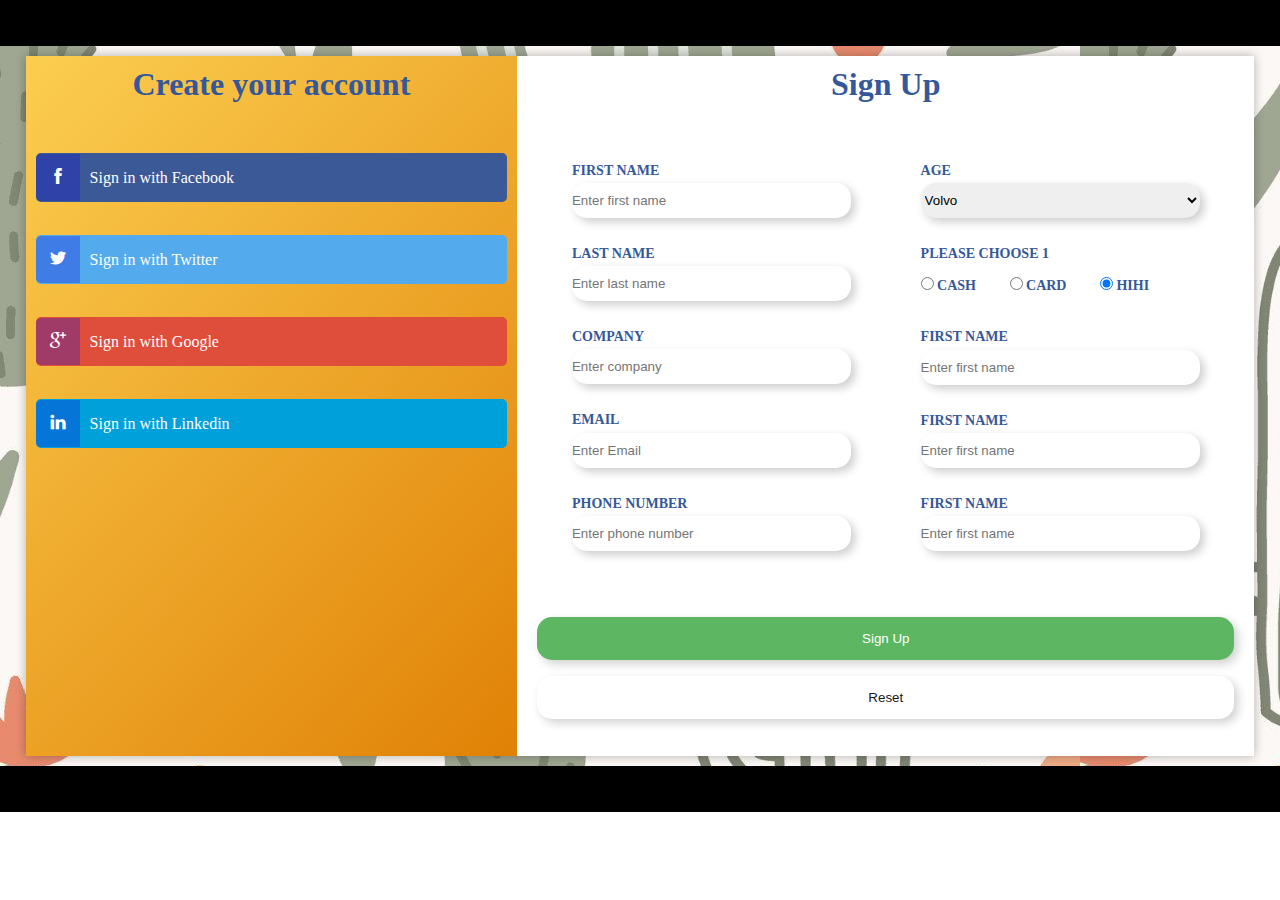
<file: index.html>
<!DOCTYPE html>
<html>
    <head>
        <meta charset="utf-8">
        <title>Form Đăng Ký</title>
        <link rel="stylesheet" type="text/css" href="assets/css/style.css">
        <link rel="stylesheet" href="assets/fonts/themify-icons/themify-icons.css">
    </head>
    <body>
        <div id="main">
            <div id="header">

            </div>

            <div id="content">
                <div class="sign-up-connect">
                    <h1 id="h1-connect">Create your account</h1>
                    <a href="#" class="btn btn-facebook"><i class="ic icon-fb ti-facebook"></i>Sign in with Facebook</a></br>
                    <a href="#" class="btn btn-twitter"><i class="ic icon-tw ti-twitter-alt"></i>Sign in with Twitter</a></br>
                    <a href="#" class="btn btn-google"><i class="ic icon-gg ti-google"></i>Sign in with Google</a></br>
                    <a href="#" class="btn btn-linke"><i class="ic icon-lk ti-linkedin"></i>Sign in with Linkedin</a>
                    <!-- <div class="image">
                        <img src="assets/img/light me up_.jfif" alt="ảnh kết nối">
                    </div> -->
                </div>
                <div class="sign-up-form">
                    <h1>Sign Up</h1>
                    <form method="post" class="register-form" novalidate="novalidate">
                        <div class="form-row">
                            <div class="form-group">
                                <div class="form-input">
                                    <label for="fname" class="required">First name</label><br>
                                    <input type="text" id="fname" name="fname" placeholder="Enter first name" required><br>
                                </div>
                                <div class="form-input">
                                    <label for="lastname" class="required">Last name</label><br>
                                    <input type="text" id="lastname" name="lastname" placeholder="Enter last name" required><br>
                                </div>
                                <div class="form-input">
                                    <label for="company" class="required">Company</label><br>
                                    <input type="text" id="company" name="company" placeholder="Enter company" required><br>
                                </div>
                                <div class="form-input">
                                    <label for="email" class="required">Email</label><br>
                                    <input type="text" id="email" name="email" placeholder="Enter Email" required><br>
                                </div>
                                <div class="form-input">
                                    <label for="phone" class="required">Phone Number</label><br>
                                    <input type="text" id="phone" name="phone" placeholder="Enter phone number" required><br>
                                </div>
                            </div>
                            <div class="form-group">
                                <div class="form-select">
                                    <label for="age" class="required">Age</label><br>
                                    <select name="age" id="age" form="carform">
                                        <option value="volvo">Volvo</option>
                                        <option value="saab">Saab</option>
                                        <option value="opel">Opel</option>
                                        <option value="audi">Audi</option>
                                    </select><br>
                                </div>
                                <div class="form-radio">
                                    <p>Please choose 1</p>
                                    <div class="form-radio-group">
                                        <div class="form-radio-item">
                                            <input type="radio" name="payment" id="cash" checked>
                                            <label for="cash">Cash</label>
                                        </div>
                                        <div class="form-radio-item">
                                            <input type="radio" name="payment" id="card" checked>
                                            <label for="card">Card</label>
                                        </div>
                                        <div class="form-radio-item">
                                            <input type="radio" name="payment" id="hihi" checked>
                                            <label for="hihi">Hihi</label>
                                        </div>
                                    </div>
                                </div>
                                <div class="form-input">
                                    <label for="fname" class="required">First name</label><br>
                                    <input type="text" id="fname" name="fname" placeholder="Enter first name" required><br>
                                </div>
                                <div class="form-input">
                                    <label for="fname" class="required">First name</label><br>
                                    <input type="text" id="fname" name="fname" placeholder="Enter first name" required><br>
                                </div>
                                <div class="form-input">
                                    <label for="fname" class="required">First name</label><br>
                                    <input type="text" id="fname" name="fname" placeholder="Enter first name" required><br>
                                </div>
                            </div>
                        </div>
                        <div class="submit">
                            <button type="submit" id="signupbtn">Sign Up</button>
                            <button type="reset" id="resetbtn">Reset</button>
                        </div>
                    </form>
                </div>
                
            </div>

            <div id="footer">

            </div>
        </div>
    </body>
</html>
</file>
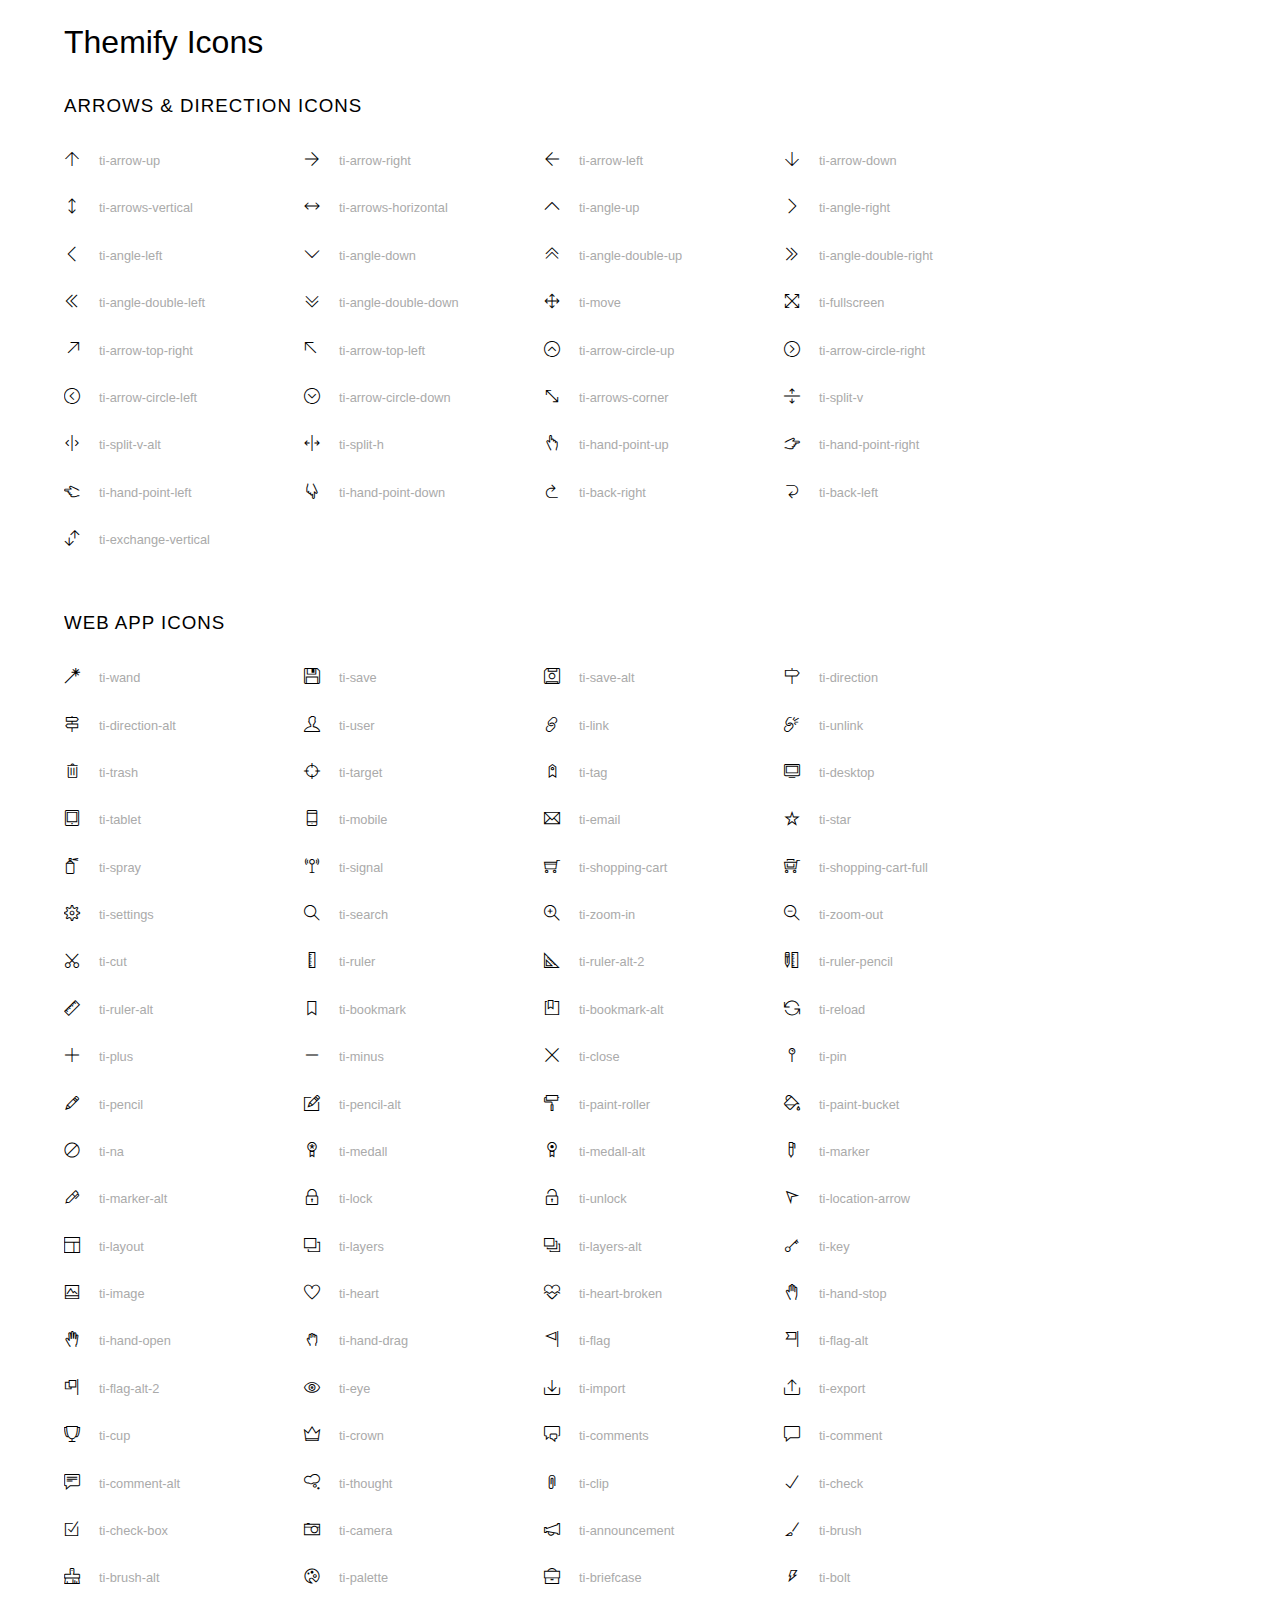
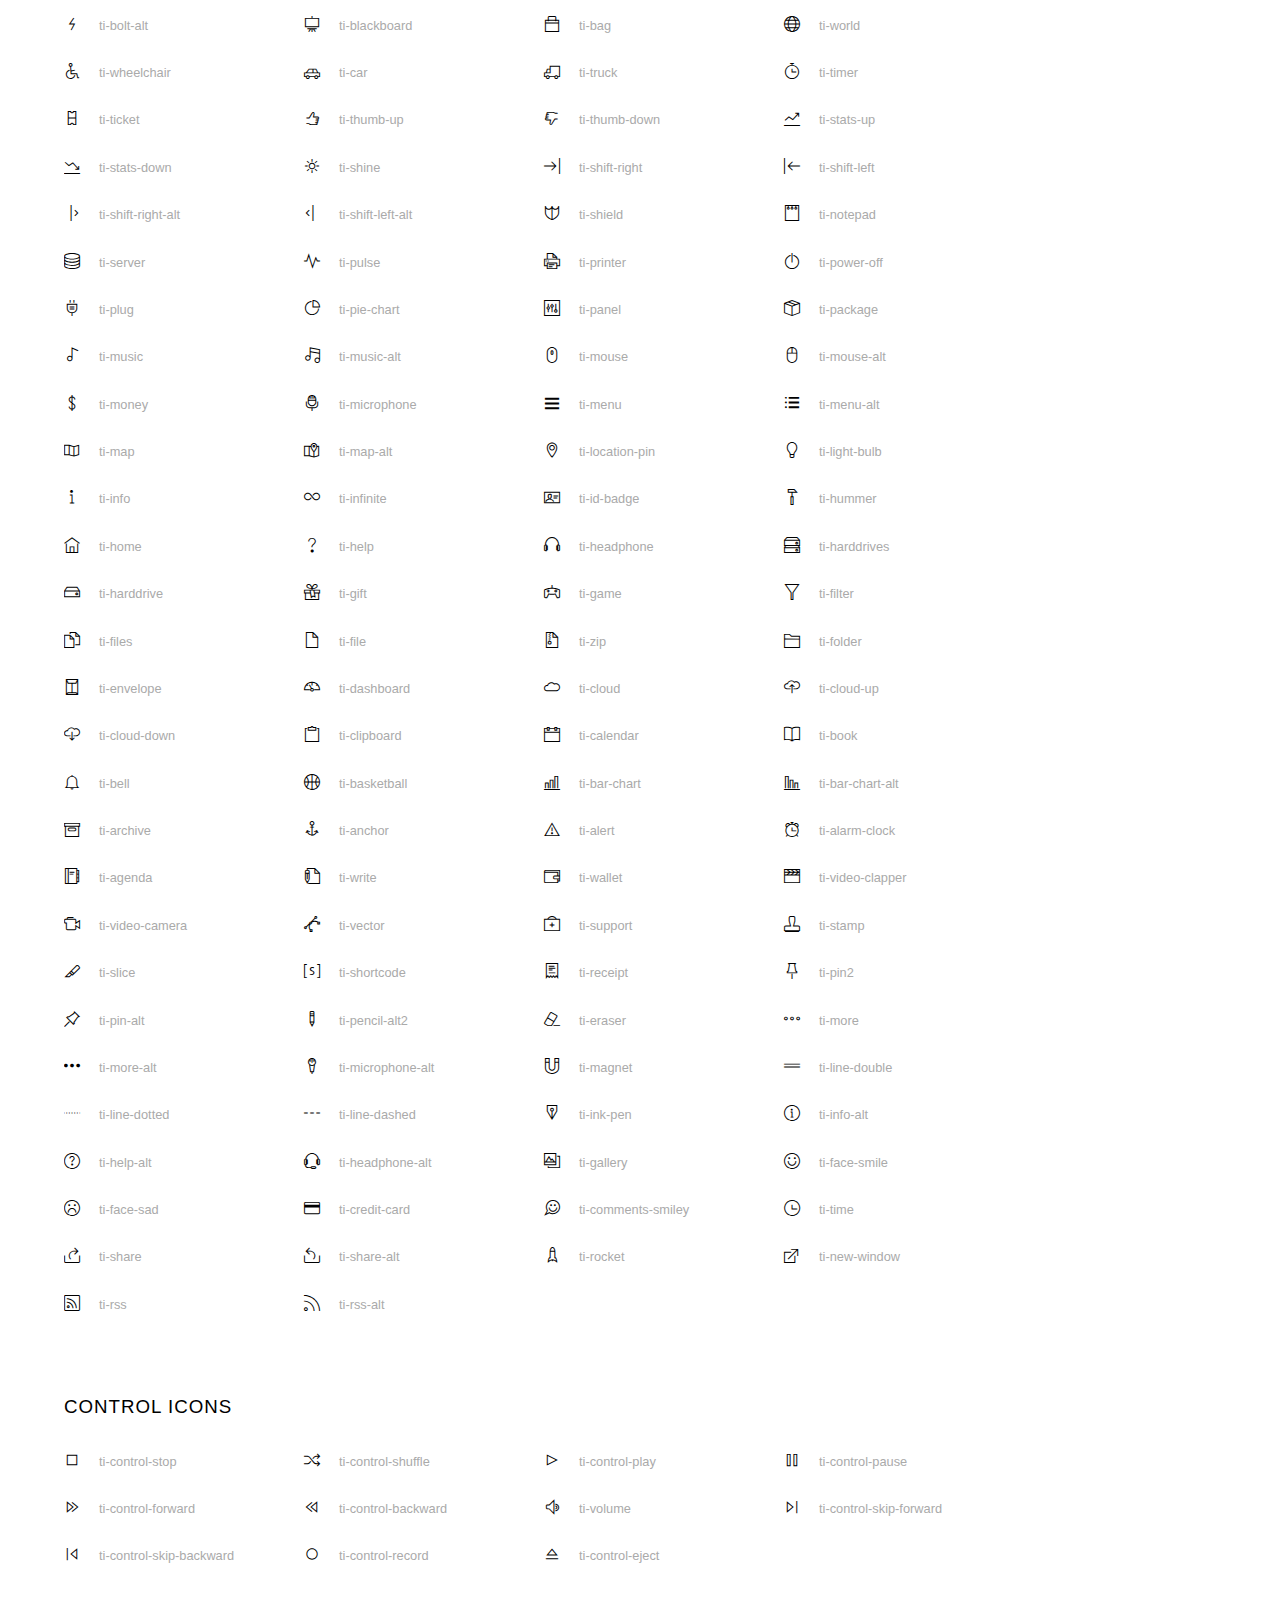
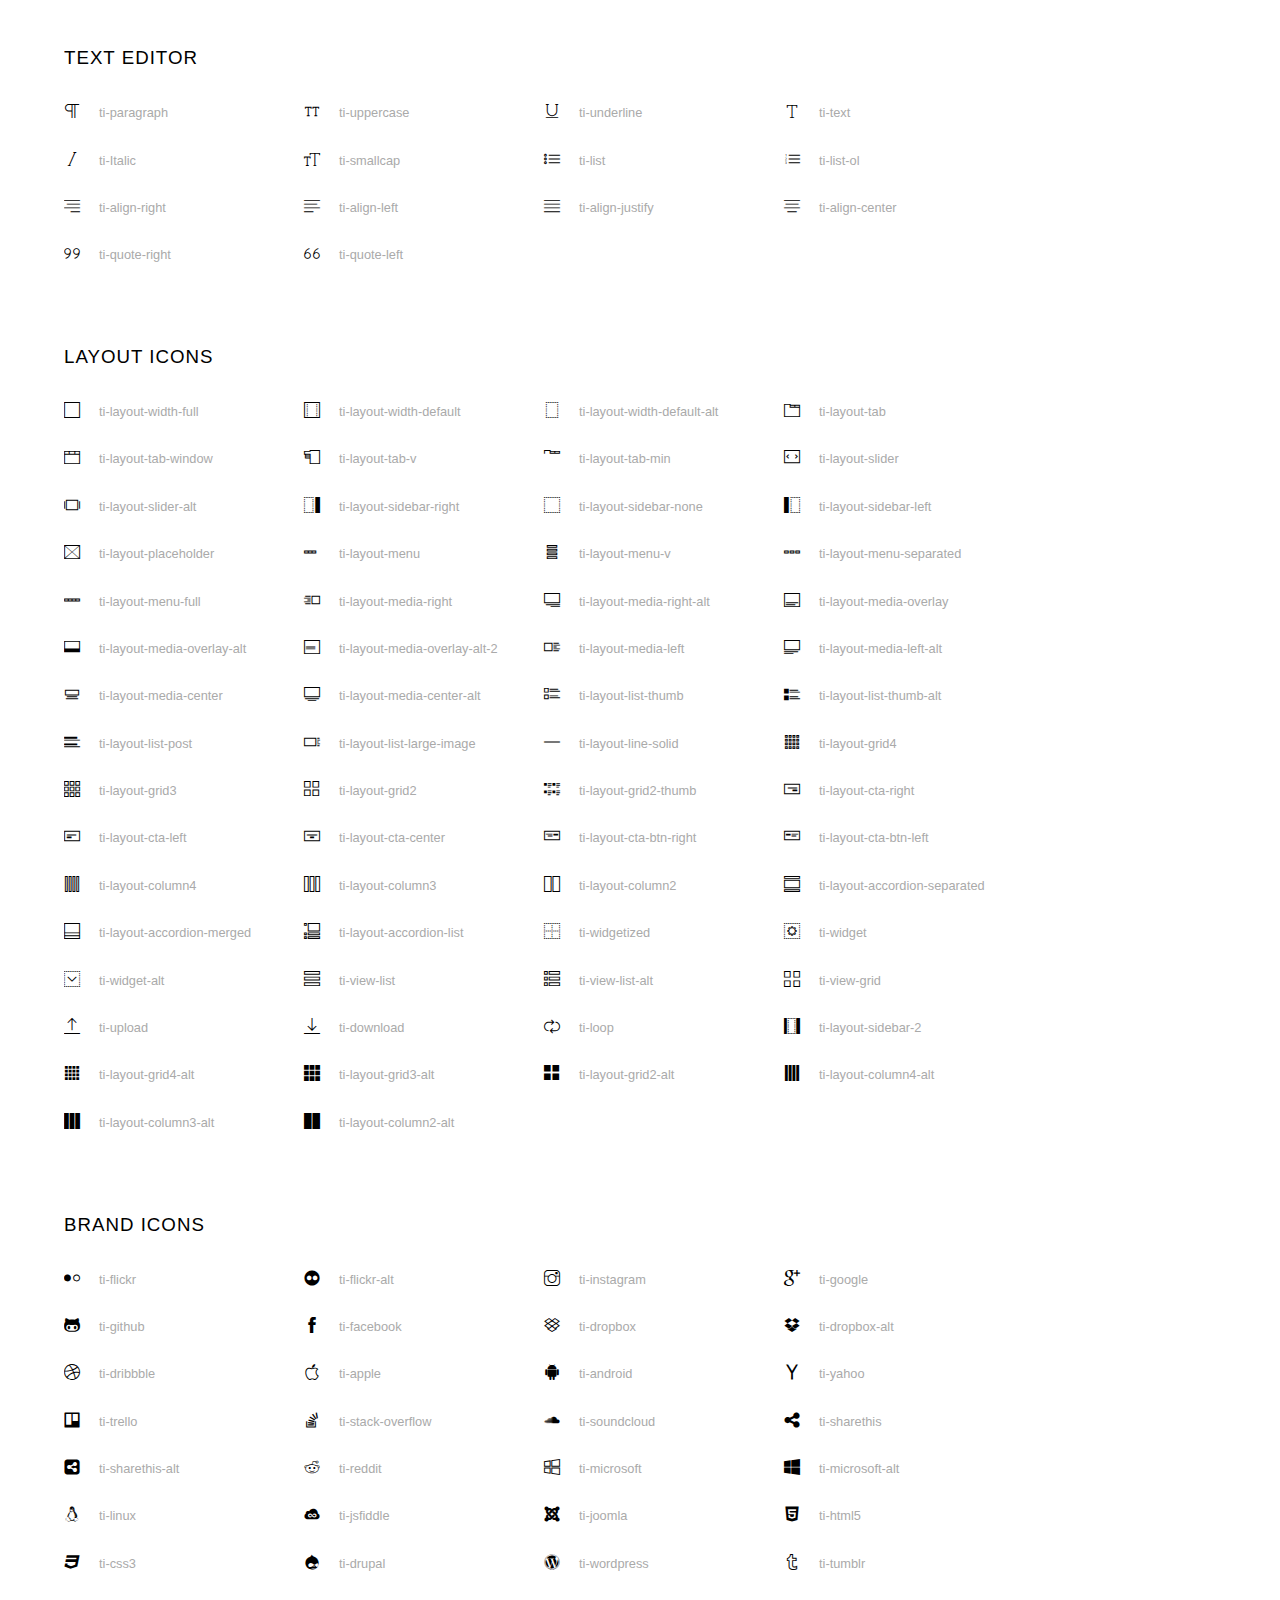
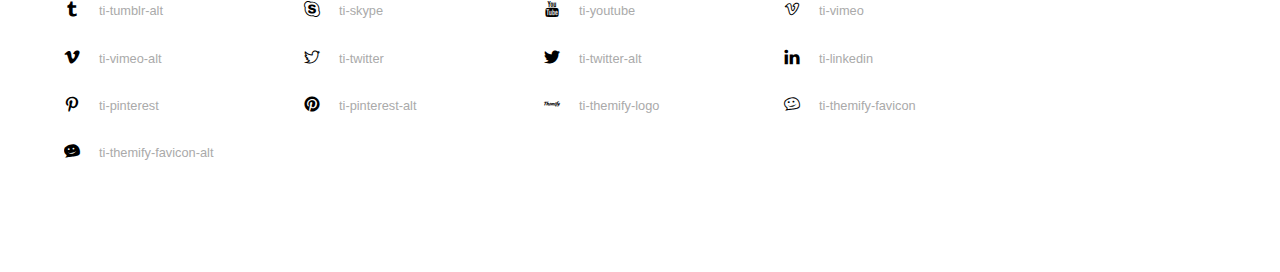
<file: assets/fonts/themify-icons/index.html>
<!doctype html>
<html>
<head>
	<meta charset="utf-8">
	<title>Themify Icon Font</title>
	<meta name="viewport" content="width=device-width">
	<link rel="stylesheet" href="demo-files/demo.css">
	<link rel="stylesheet" href="themify-icons.css">
	<!--[if lt IE 8]><!-->
	<link rel="stylesheet" href="ie7/ie7.css">
	<!--<![endif]-->
</head>
<body>
	<h1>Themify Icons</h1>

	<div class="icon-section">

		<div class="icon-section">
			<h3>Arrows &amp; Direction Icons </h3>

			<div class="icon-container">
				<span class="ti-arrow-up"></span><span class="icon-name"> ti-arrow-up</span>
			</div>
			<div class="icon-container">
				<span class="ti-arrow-right"></span><span class="icon-name"> ti-arrow-right</span>
			</div>
			<div class="icon-container">
				<span class="ti-arrow-left"></span><span class="icon-name"> ti-arrow-left</span>
			</div>
			<div class="icon-container">
				<span class="ti-arrow-down"></span><span class="icon-name"> ti-arrow-down</span>
			</div>
			<div class="icon-container">
				<span class="ti-arrows-vertical"></span><span class="icon-name"> ti-arrows-vertical</span>
			</div>
			<div class="icon-container">
				<span class="ti-arrows-horizontal"></span><span class="icon-name"> ti-arrows-horizontal</span>
			</div>
			<div class="icon-container">
				<span class="ti-angle-up"></span><span class="icon-name"> ti-angle-up</span>
			</div>
			<div class="icon-container">
				<span class="ti-angle-right"></span><span class="icon-name"> ti-angle-right</span>
			</div>
			<div class="icon-container">
				<span class="ti-angle-left"></span><span class="icon-name"> ti-angle-left</span>
			</div>
			<div class="icon-container">
				<span class="ti-angle-down"></span><span class="icon-name"> ti-angle-down</span>
			</div>	
			<div class="icon-container">
				<span class="ti-angle-double-up"></span><span class="icon-name"> ti-angle-double-up</span>
			</div>
			<div class="icon-container">
				<span class="ti-angle-double-right"></span><span class="icon-name"> ti-angle-double-right</span>
			</div>
			<div class="icon-container">
				<span class="ti-angle-double-left"></span><span class="icon-name"> ti-angle-double-left</span>
			</div>
			<div class="icon-container">
				<span class="ti-angle-double-down"></span><span class="icon-name"> ti-angle-double-down</span>
			</div>					
			<div class="icon-container">
				<span class="ti-move"></span><span class="icon-name"> ti-move</span>
			</div>
			<div class="icon-container">
				<span class="ti-fullscreen"></span><span class="icon-name"> ti-fullscreen</span>
			</div>
			<div class="icon-container">
				<span class="ti-arrow-top-right"></span><span class="icon-name"> ti-arrow-top-right</span>
			</div>
			<div class="icon-container">
				<span class="ti-arrow-top-left"></span><span class="icon-name"> ti-arrow-top-left</span>
			</div>
			<div class="icon-container">
				<span class="ti-arrow-circle-up"></span><span class="icon-name"> ti-arrow-circle-up</span>
			</div>
			<div class="icon-container">
				<span class="ti-arrow-circle-right"></span><span class="icon-name"> ti-arrow-circle-right</span>
			</div>
			<div class="icon-container">
				<span class="ti-arrow-circle-left"></span><span class="icon-name"> ti-arrow-circle-left</span>
			</div>
			<div class="icon-container">
				<span class="ti-arrow-circle-down"></span><span class="icon-name"> ti-arrow-circle-down</span>
			</div>
			<div class="icon-container">
				<span class="ti-arrows-corner"></span><span class="icon-name"> ti-arrows-corner</span>
			</div>
			<div class="icon-container">
				<span class="ti-split-v"></span><span class="icon-name"> ti-split-v</span>
			</div>

			<div class="icon-container">
				<span class="ti-split-v-alt"></span><span class="icon-name"> ti-split-v-alt</span>
			</div>
			<div class="icon-container">
				<span class="ti-split-h"></span><span class="icon-name"> ti-split-h</span>
			</div>
			<div class="icon-container">
				<span class="ti-hand-point-up"></span><span class="icon-name"> ti-hand-point-up</span>
			</div>
			<div class="icon-container">
				<span class="ti-hand-point-right"></span><span class="icon-name"> ti-hand-point-right</span>
			</div>
			<div class="icon-container">
				<span class="ti-hand-point-left"></span><span class="icon-name"> ti-hand-point-left</span>
			</div>
			<div class="icon-container">
				<span class="ti-hand-point-down"></span><span class="icon-name"> ti-hand-point-down</span>
			</div>
			<div class="icon-container">
				<span class="ti-back-right"></span><span class="icon-name"> ti-back-right</span>
			</div>
			<div class="icon-container">
				<span class="ti-back-left"></span><span class="icon-name"> ti-back-left</span>
			</div>
			<div class="icon-container">
				<span class="ti-exchange-vertical"></span><span class="icon-name"> ti-exchange-vertical</span>
			</div>

		</div> <!-- Arrows Icons -->



		<h3>Web App Icons</h3>
		
		<div class="icon-section">

			<div class="icon-container">
				<span class="ti-wand"></span><span class="icon-name"> ti-wand</span>
			</div>
			<div class="icon-container">
				<span class="ti-save"></span><span class="icon-name"> ti-save</span>
			</div>
			<div class="icon-container">
				<span class="ti-save-alt"></span><span class="icon-name"> ti-save-alt</span>
			</div>

			<div class="icon-container">
				<span class="ti-direction"></span><span class="icon-name"> ti-direction</span>
			</div>
			<div class="icon-container">
				<span class="ti-direction-alt"></span><span class="icon-name"> ti-direction-alt</span>
			</div>
			<div class="icon-container">
				<span class="ti-user"></span><span class="icon-name"> ti-user</span>
			</div>
			<div class="icon-container">
				<span class="ti-link"></span><span class="icon-name"> ti-link</span>
			</div>
			<div class="icon-container">
				<span class="ti-unlink"></span><span class="icon-name"> ti-unlink</span>
			</div>
			<div class="icon-container">
				<span class="ti-trash"></span><span class="icon-name"> ti-trash</span>
			</div>
			<div class="icon-container">
				<span class="ti-target"></span><span class="icon-name"> ti-target</span>
			</div>
			<div class="icon-container">
				<span class="ti-tag"></span><span class="icon-name"> ti-tag</span>
			</div>
			<div class="icon-container">
				<span class="ti-desktop"></span><span class="icon-name"> ti-desktop</span>
			</div>
			<div class="icon-container">
				<span class="ti-tablet"></span><span class="icon-name"> ti-tablet</span>
			</div>
			<div class="icon-container">
				<span class="ti-mobile"></span><span class="icon-name"> ti-mobile</span>
			</div>
			<div class="icon-container">
				<span class="ti-email"></span><span class="icon-name"> ti-email</span>
			</div>	
			<div class="icon-container">
				<span class="ti-star"></span><span class="icon-name"> ti-star</span>
			</div>
			<div class="icon-container">
				<span class="ti-spray"></span><span class="icon-name"> ti-spray</span>
			</div>
			<div class="icon-container">
				<span class="ti-signal"></span><span class="icon-name"> ti-signal</span>
			</div>
			<div class="icon-container">
				<span class="ti-shopping-cart"></span><span class="icon-name"> ti-shopping-cart</span>
			</div>
			<div class="icon-container">
				<span class="ti-shopping-cart-full"></span><span class="icon-name"> ti-shopping-cart-full</span>
			</div>
			<div class="icon-container">
				<span class="ti-settings"></span><span class="icon-name"> ti-settings</span>
			</div>
			<div class="icon-container">
				<span class="ti-search"></span><span class="icon-name"> ti-search</span>
			</div>
			<div class="icon-container">
				<span class="ti-zoom-in"></span><span class="icon-name"> ti-zoom-in</span>
			</div>
			<div class="icon-container">
				<span class="ti-zoom-out"></span><span class="icon-name"> ti-zoom-out</span>
			</div>
			<div class="icon-container">
				<span class="ti-cut"></span><span class="icon-name"> ti-cut</span>
			</div>
			<div class="icon-container">
				<span class="ti-ruler"></span><span class="icon-name"> ti-ruler</span>
			</div>
			<div class="icon-container">
				<span class="ti-ruler-alt-2"></span><span class="icon-name"> ti-ruler-alt-2</span>
			</div>			
			<div class="icon-container">
				<span class="ti-ruler-pencil"></span><span class="icon-name"> ti-ruler-pencil</span>
			</div>
			<div class="icon-container">
				<span class="ti-ruler-alt"></span><span class="icon-name"> ti-ruler-alt</span>
			</div>
			<div class="icon-container">
				<span class="ti-bookmark"></span><span class="icon-name"> ti-bookmark</span>
			</div>
			<div class="icon-container">
				<span class="ti-bookmark-alt"></span><span class="icon-name"> ti-bookmark-alt</span>
			</div>
			<div class="icon-container">
				<span class="ti-reload"></span><span class="icon-name"> ti-reload</span>
			</div>
			<div class="icon-container">
				<span class="ti-plus"></span><span class="icon-name"> ti-plus</span>
			</div>
			<div class="icon-container">
				<span class="ti-minus"></span><span class="icon-name"> ti-minus</span>
			</div>
			<div class="icon-container">
				<span class="ti-close"></span><span class="icon-name"> ti-close</span>
			</div>			
			<div class="icon-container">
				<span class="ti-pin"></span><span class="icon-name"> ti-pin</span>
			</div>
			<div class="icon-container">
				<span class="ti-pencil"></span><span class="icon-name"> ti-pencil</span>
			</div>
					
		  	<div class="icon-container">
				<span class="ti-pencil-alt"></span><span class="icon-name"> ti-pencil-alt</span>
			</div>
			<div class="icon-container">
				<span class="ti-paint-roller"></span><span class="icon-name"> ti-paint-roller</span>
			</div>
			<div class="icon-container">
				<span class="ti-paint-bucket"></span><span class="icon-name"> ti-paint-bucket</span>
			</div>
			<div class="icon-container">
				<span class="ti-na"></span><span class="icon-name"> ti-na</span>
			</div>
			<div class="icon-container">
				<span class="ti-medall"></span><span class="icon-name"> ti-medall</span>
			</div>
			<div class="icon-container">
				<span class="ti-medall-alt"></span><span class="icon-name"> ti-medall-alt</span>
			</div>
			<div class="icon-container">
				<span class="ti-marker"></span><span class="icon-name"> ti-marker</span>
			</div>
			<div class="icon-container">
				<span class="ti-marker-alt"></span><span class="icon-name"> ti-marker-alt</span>
			</div>

			<div class="icon-container">
				<span class="ti-lock"></span><span class="icon-name"> ti-lock</span>
			</div>
			<div class="icon-container">
				<span class="ti-unlock"></span><span class="icon-name"> ti-unlock</span>
			</div>
			<div class="icon-container">
				<span class="ti-location-arrow"></span><span class="icon-name"> ti-location-arrow</span>
			</div>
			<div class="icon-container">
				<span class="ti-layout"></span><span class="icon-name"> ti-layout</span>
			</div>
			<div class="icon-container">
				<span class="ti-layers"></span><span class="icon-name"> ti-layers</span>
			</div>
			<div class="icon-container">
				<span class="ti-layers-alt"></span><span class="icon-name"> ti-layers-alt</span>
			</div>
			<div class="icon-container">
				<span class="ti-key"></span><span class="icon-name"> ti-key</span>
			</div>
			<div class="icon-container">
				<span class="ti-image"></span><span class="icon-name"> ti-image</span>
			</div>
			<div class="icon-container">
				<span class="ti-heart"></span><span class="icon-name"> ti-heart</span>
			</div>
			<div class="icon-container">
				<span class="ti-heart-broken"></span><span class="icon-name"> ti-heart-broken</span>
			</div>
			<div class="icon-container">
				<span class="ti-hand-stop"></span><span class="icon-name"> ti-hand-stop</span>
			</div>
			<div class="icon-container">
				<span class="ti-hand-open"></span><span class="icon-name"> ti-hand-open</span>
			</div>
			<div class="icon-container">
				<span class="ti-hand-drag"></span><span class="icon-name"> ti-hand-drag</span>
			</div>
			<div class="icon-container">
				<span class="ti-flag"></span><span class="icon-name"> ti-flag</span>
			</div>
			<div class="icon-container">
				<span class="ti-flag-alt"></span><span class="icon-name"> ti-flag-alt</span>
			</div>
			<div class="icon-container">
				<span class="ti-flag-alt-2"></span><span class="icon-name"> ti-flag-alt-2</span>
			</div>
			<div class="icon-container">
				<span class="ti-eye"></span><span class="icon-name"> ti-eye</span>
			</div>
			<div class="icon-container">
				<span class="ti-import"></span><span class="icon-name"> ti-import</span>
			</div>			
			<div class="icon-container">
				<span class="ti-export"></span><span class="icon-name"> ti-export</span>
			</div>
			<div class="icon-container">
				<span class="ti-cup"></span><span class="icon-name"> ti-cup</span>
			</div>
			<div class="icon-container">
				<span class="ti-crown"></span><span class="icon-name"> ti-crown</span>
			</div>
			<div class="icon-container">
				<span class="ti-comments"></span><span class="icon-name"> ti-comments</span>
			</div>
			<div class="icon-container">
				<span class="ti-comment"></span><span class="icon-name"> ti-comment</span>
			</div>
			<div class="icon-container">
				<span class="ti-comment-alt"></span><span class="icon-name"> ti-comment-alt</span>
			</div>
			<div class="icon-container">
				<span class="ti-thought"></span><span class="icon-name"> ti-thought</span>
			</div>			
			<div class="icon-container">
				<span class="ti-clip"></span><span class="icon-name"> ti-clip</span>
			</div>

			<div class="icon-container">
				<span class="ti-check"></span><span class="icon-name"> ti-check</span>
			</div>
			<div class="icon-container">
				<span class="ti-check-box"></span><span class="icon-name"> ti-check-box</span>
			</div>
			<div class="icon-container">
				<span class="ti-camera"></span><span class="icon-name"> ti-camera</span>
			</div>
			<div class="icon-container">
				<span class="ti-announcement"></span><span class="icon-name"> ti-announcement</span>
			</div>
			<div class="icon-container">
				<span class="ti-brush"></span><span class="icon-name"> ti-brush</span>
			</div>
			<div class="icon-container">
				<span class="ti-brush-alt"></span><span class="icon-name"> ti-brush-alt</span>
			</div>
			<div class="icon-container">
				<span class="ti-palette"></span><span class="icon-name"> ti-palette</span>
			</div>			
			<div class="icon-container">
				<span class="ti-briefcase"></span><span class="icon-name"> ti-briefcase</span>
			</div>
			<div class="icon-container">
				<span class="ti-bolt"></span><span class="icon-name"> ti-bolt</span>
			</div>
			<div class="icon-container">
				<span class="ti-bolt-alt"></span><span class="icon-name"> ti-bolt-alt</span>
			</div>
			<div class="icon-container">
				<span class="ti-blackboard"></span><span class="icon-name"> ti-blackboard</span>
			</div>
			<div class="icon-container">
				<span class="ti-bag"></span><span class="icon-name"> ti-bag</span>
			</div>
			<div class="icon-container">
				<span class="ti-world"></span><span class="icon-name"> ti-world</span>
			</div>
			<div class="icon-container">
				<span class="ti-wheelchair"></span><span class="icon-name"> ti-wheelchair</span>
			</div>
			<div class="icon-container">
				<span class="ti-car"></span><span class="icon-name"> ti-car</span>
			</div>
			<div class="icon-container">
				<span class="ti-truck"></span><span class="icon-name"> ti-truck</span>
			</div>
			<div class="icon-container">
				<span class="ti-timer"></span><span class="icon-name"> ti-timer</span>
			</div>
			<div class="icon-container">
				<span class="ti-ticket"></span><span class="icon-name"> ti-ticket</span>
			</div>
			<div class="icon-container">
				<span class="ti-thumb-up"></span><span class="icon-name"> ti-thumb-up</span>
			</div>
			<div class="icon-container">
				<span class="ti-thumb-down"></span><span class="icon-name"> ti-thumb-down</span>
			</div>

			<div class="icon-container">
				<span class="ti-stats-up"></span><span class="icon-name"> ti-stats-up</span>
			</div>
			<div class="icon-container">
				<span class="ti-stats-down"></span><span class="icon-name"> ti-stats-down</span>
			</div>
			<div class="icon-container">
				<span class="ti-shine"></span><span class="icon-name"> ti-shine</span>
			</div>
			<div class="icon-container">
				<span class="ti-shift-right"></span><span class="icon-name"> ti-shift-right</span>
			</div>
			<div class="icon-container">
				<span class="ti-shift-left"></span><span class="icon-name"> ti-shift-left</span>
			</div>

			<div class="icon-container">
				<span class="ti-shift-right-alt"></span><span class="icon-name"> ti-shift-right-alt</span>
			</div>
			<div class="icon-container">
				<span class="ti-shift-left-alt"></span><span class="icon-name"> ti-shift-left-alt</span>
			</div>
			<div class="icon-container">
				<span class="ti-shield"></span><span class="icon-name"> ti-shield</span>
			</div>
			<div class="icon-container">
				<span class="ti-notepad"></span><span class="icon-name"> ti-notepad</span>
			</div>
			<div class="icon-container">
				<span class="ti-server"></span><span class="icon-name"> ti-server</span>
			</div>

			<div class="icon-container">
				<span class="ti-pulse"></span><span class="icon-name"> ti-pulse</span>
			</div>
			<div class="icon-container">
				<span class="ti-printer"></span><span class="icon-name"> ti-printer</span>
			</div>
			<div class="icon-container">
				<span class="ti-power-off"></span><span class="icon-name"> ti-power-off</span>
			</div>
			<div class="icon-container">
				<span class="ti-plug"></span><span class="icon-name"> ti-plug</span>
			</div>
			<div class="icon-container">
				<span class="ti-pie-chart"></span><span class="icon-name"> ti-pie-chart</span>
			</div>

			<div class="icon-container">
				<span class="ti-panel"></span><span class="icon-name"> ti-panel</span>
			</div>
			<div class="icon-container">
				<span class="ti-package"></span><span class="icon-name"> ti-package</span>
			</div>
			<div class="icon-container">
				<span class="ti-music"></span><span class="icon-name"> ti-music</span>
			</div>
			<div class="icon-container">
				<span class="ti-music-alt"></span><span class="icon-name"> ti-music-alt</span>
			</div>
			<div class="icon-container">
				<span class="ti-mouse"></span><span class="icon-name"> ti-mouse</span>
			</div>
			<div class="icon-container">
				<span class="ti-mouse-alt"></span><span class="icon-name"> ti-mouse-alt</span>
			</div>
			<div class="icon-container">
				<span class="ti-money"></span><span class="icon-name"> ti-money</span>
			</div>
			<div class="icon-container">
				<span class="ti-microphone"></span><span class="icon-name"> ti-microphone</span>
			</div>
			<div class="icon-container">
				<span class="ti-menu"></span><span class="icon-name"> ti-menu</span>
			</div>
			<div class="icon-container">
				<span class="ti-menu-alt"></span><span class="icon-name"> ti-menu-alt</span>
			</div>
			<div class="icon-container">
				<span class="ti-map"></span><span class="icon-name"> ti-map</span>
			</div>
			<div class="icon-container">
				<span class="ti-map-alt"></span><span class="icon-name"> ti-map-alt</span>
			</div>

			<div class="icon-container">
				<span class="ti-location-pin"></span><span class="icon-name"> ti-location-pin</span>
			</div>

			<div class="icon-container">
				<span class="ti-light-bulb"></span><span class="icon-name"> ti-light-bulb</span>
			</div>
			<div class="icon-container">
				<span class="ti-info"></span><span class="icon-name"> ti-info</span>
			</div>
			<div class="icon-container">
				<span class="ti-infinite"></span><span class="icon-name"> ti-infinite</span>
			</div>
			<div class="icon-container">
				<span class="ti-id-badge"></span><span class="icon-name"> ti-id-badge</span>
			</div>
			<div class="icon-container">
				<span class="ti-hummer"></span><span class="icon-name"> ti-hummer</span>
			</div>
			<div class="icon-container">
				<span class="ti-home"></span><span class="icon-name"> ti-home</span>
			</div>
			<div class="icon-container">
				<span class="ti-help"></span><span class="icon-name"> ti-help</span>
			</div>
			<div class="icon-container">
				<span class="ti-headphone"></span><span class="icon-name"> ti-headphone</span>
			</div>
			<div class="icon-container">
				<span class="ti-harddrives"></span><span class="icon-name"> ti-harddrives</span>
			</div>
			<div class="icon-container">
				<span class="ti-harddrive"></span><span class="icon-name"> ti-harddrive</span>
			</div>
			<div class="icon-container">
				<span class="ti-gift"></span><span class="icon-name"> ti-gift</span>
			</div>
			<div class="icon-container">
				<span class="ti-game"></span><span class="icon-name"> ti-game</span>
			</div>
			<div class="icon-container">
				<span class="ti-filter"></span><span class="icon-name"> ti-filter</span>
			</div>
			<div class="icon-container">
				<span class="ti-files"></span><span class="icon-name"> ti-files</span>
			</div>
			<div class="icon-container">
				<span class="ti-file"></span><span class="icon-name"> ti-file</span>
			</div>
			<div class="icon-container">
				<span class="ti-zip"></span><span class="icon-name"> ti-zip</span>
			</div>
			<div class="icon-container">
				<span class="ti-folder"></span><span class="icon-name"> ti-folder</span>
			</div>			
			<div class="icon-container">
				<span class="ti-envelope"></span><span class="icon-name"> ti-envelope</span>
			</div>


			<div class="icon-container">
				<span class="ti-dashboard"></span><span class="icon-name"> ti-dashboard</span>
			</div>
			<div class="icon-container">
				<span class="ti-cloud"></span><span class="icon-name"> ti-cloud</span>
			</div>
			<div class="icon-container">
				<span class="ti-cloud-up"></span><span class="icon-name"> ti-cloud-up</span>
			</div>
			<div class="icon-container">
				<span class="ti-cloud-down"></span><span class="icon-name"> ti-cloud-down</span>
			</div>
			<div class="icon-container">
				<span class="ti-clipboard"></span><span class="icon-name"> ti-clipboard</span>
			</div>
			<div class="icon-container">
				<span class="ti-calendar"></span><span class="icon-name"> ti-calendar</span>
			</div>
			<div class="icon-container">
				<span class="ti-book"></span><span class="icon-name"> ti-book</span>
			</div>
			<div class="icon-container">
				<span class="ti-bell"></span><span class="icon-name"> ti-bell</span>
			</div>
			<div class="icon-container">
				<span class="ti-basketball"></span><span class="icon-name"> ti-basketball</span>
			</div>
			<div class="icon-container">
				<span class="ti-bar-chart"></span><span class="icon-name"> ti-bar-chart</span>
			</div>
			<div class="icon-container">
				<span class="ti-bar-chart-alt"></span><span class="icon-name"> ti-bar-chart-alt</span>
			</div>


			<div class="icon-container">
				<span class="ti-archive"></span><span class="icon-name"> ti-archive</span>
			</div>
			<div class="icon-container">
				<span class="ti-anchor"></span><span class="icon-name"> ti-anchor</span>
			</div>

			<div class="icon-container">
				<span class="ti-alert"></span><span class="icon-name"> ti-alert</span>
			</div>
			<div class="icon-container">
				<span class="ti-alarm-clock"></span><span class="icon-name"> ti-alarm-clock</span>
			</div>
			<div class="icon-container">
				<span class="ti-agenda"></span><span class="icon-name"> ti-agenda</span>
			</div>
			<div class="icon-container">
				<span class="ti-write"></span><span class="icon-name"> ti-write</span>
			</div>

			<div class="icon-container">
				<span class="ti-wallet"></span><span class="icon-name"> ti-wallet</span>
			</div>
			<div class="icon-container">
				<span class="ti-video-clapper"></span><span class="icon-name"> ti-video-clapper</span>
			</div>
			<div class="icon-container">
				<span class="ti-video-camera"></span><span class="icon-name"> ti-video-camera</span>
			</div>
			<div class="icon-container">
				<span class="ti-vector"></span><span class="icon-name"> ti-vector</span>
			</div>

			<div class="icon-container">
				<span class="ti-support"></span><span class="icon-name"> ti-support</span>
			</div>
			<div class="icon-container">
				<span class="ti-stamp"></span><span class="icon-name"> ti-stamp</span>
			</div>
			<div class="icon-container">
				<span class="ti-slice"></span><span class="icon-name"> ti-slice</span>
			</div>
			<div class="icon-container">
				<span class="ti-shortcode"></span><span class="icon-name"> ti-shortcode</span>
			</div>
			<div class="icon-container">
				<span class="ti-receipt"></span><span class="icon-name"> ti-receipt</span>
			</div>
			<div class="icon-container">
				<span class="ti-pin2"></span><span class="icon-name"> ti-pin2</span>
			</div>
			<div class="icon-container">
				<span class="ti-pin-alt"></span><span class="icon-name"> ti-pin-alt</span>
			</div>
			<div class="icon-container">
				<span class="ti-pencil-alt2"></span><span class="icon-name"> ti-pencil-alt2</span>
			</div>
			<div class="icon-container">
				<span class="ti-eraser"></span><span class="icon-name"> ti-eraser</span>
			</div>			
			<div class="icon-container">
				<span class="ti-more"></span><span class="icon-name"> ti-more</span>
			</div>
			<div class="icon-container">
				<span class="ti-more-alt"></span><span class="icon-name"> ti-more-alt</span>
			</div>
			<div class="icon-container">
				<span class="ti-microphone-alt"></span><span class="icon-name"> ti-microphone-alt</span>
			</div>
			<div class="icon-container">
				<span class="ti-magnet"></span><span class="icon-name"> ti-magnet</span>
			</div>
			<div class="icon-container">
				<span class="ti-line-double"></span><span class="icon-name"> ti-line-double</span>
			</div>
			<div class="icon-container">
				<span class="ti-line-dotted"></span><span class="icon-name"> ti-line-dotted</span>
			</div>
			<div class="icon-container">
				<span class="ti-line-dashed"></span><span class="icon-name"> ti-line-dashed</span>
			</div>

			<div class="icon-container">
				<span class="ti-ink-pen"></span><span class="icon-name"> ti-ink-pen</span>
			</div>
			<div class="icon-container">
				<span class="ti-info-alt"></span><span class="icon-name"> ti-info-alt</span>
			</div>
			<div class="icon-container">
				<span class="ti-help-alt"></span><span class="icon-name"> ti-help-alt</span>
			</div>
			<div class="icon-container">
				<span class="ti-headphone-alt"></span><span class="icon-name"> ti-headphone-alt</span>
			</div>

			<div class="icon-container">
				<span class="ti-gallery"></span><span class="icon-name"> ti-gallery</span>
			</div>
			<div class="icon-container">
				<span class="ti-face-smile"></span><span class="icon-name"> ti-face-smile</span>
			</div>
			<div class="icon-container">
				<span class="ti-face-sad"></span><span class="icon-name"> ti-face-sad</span>
			</div>
			<div class="icon-container">
				<span class="ti-credit-card"></span><span class="icon-name"> ti-credit-card</span>
			</div>
			<div class="icon-container">
				<span class="ti-comments-smiley"></span><span class="icon-name"> ti-comments-smiley</span>
			</div>
			<div class="icon-container">
				<span class="ti-time"></span><span class="icon-name"> ti-time</span>
			</div>
			<div class="icon-container">
				<span class="ti-share"></span><span class="icon-name"> ti-share</span>
			</div>
			<div class="icon-container">
				<span class="ti-share-alt"></span><span class="icon-name"> ti-share-alt</span>
			</div>
			<div class="icon-container">
				<span class="ti-rocket"></span><span class="icon-name"> ti-rocket</span>
			</div>

			<div class="icon-container">
				<span class="ti-new-window"></span><span class="icon-name"> ti-new-window</span>
			</div>

			<div class="icon-container">
				<span class="ti-rss"></span><span class="icon-name"> ti-rss</span>
			</div>

			<div class="icon-container">
				<span class="ti-rss-alt"></span><span class="icon-name"> ti-rss-alt</span>
			</div>
			
		</div><!-- Web App Icons -->


		<div class="icon-section">
			<h3>Control Icons</h3>
			<div class="icon-container">
				<span class="ti-control-stop"></span><span class="icon-name"> ti-control-stop</span>
			</div>
			<div class="icon-container">
				<span class="ti-control-shuffle"></span><span class="icon-name"> ti-control-shuffle</span>
			</div>
			<div class="icon-container">
				<span class="ti-control-play"></span><span class="icon-name"> ti-control-play</span>
			</div>
			<div class="icon-container">
				<span class="ti-control-pause"></span><span class="icon-name"> ti-control-pause</span>
			</div>
			<div class="icon-container">
				<span class="ti-control-forward"></span><span class="icon-name"> ti-control-forward</span>
			</div>
			<div class="icon-container">
				<span class="ti-control-backward"></span><span class="icon-name"> ti-control-backward</span>
			</div>	
			<div class="icon-container">
				<span class="ti-volume"></span><span class="icon-name"> ti-volume</span>
			</div>
			<div class="icon-container">
				<span class="ti-control-skip-forward"></span><span class="icon-name"> ti-control-skip-forward</span>
			</div>
			<div class="icon-container">
				<span class="ti-control-skip-backward"></span><span class="icon-name"> ti-control-skip-backward</span>
			</div>
			<div class="icon-container">
				<span class="ti-control-record"></span><span class="icon-name"> ti-control-record</span>
			</div>
			<div class="icon-container">
				<span class="ti-control-eject"></span><span class="icon-name"> ti-control-eject</span>
			</div>			
		</div> <!-- Control Icons -->


		<div class="icon-section">
			<h3>Text Editor</h3>

			<div class="icon-container">
				<span class="ti-paragraph"></span><span class="icon-name"> ti-paragraph</span>
			</div>
			<div class="icon-container">
				<span class="ti-uppercase"></span><span class="icon-name"> ti-uppercase</span>
			</div>

			<div class="icon-container">
				<span class="ti-underline"></span><span class="icon-name"> ti-underline</span>
			</div>
			<div class="icon-container">
				<span class="ti-text"></span><span class="icon-name"> ti-text</span>
			</div>
			<div class="icon-container">
				<span class="ti-Italic"></span><span class="icon-name"> ti-Italic</span>
			</div>
			<div class="icon-container">
				<span class="ti-smallcap"></span><span class="icon-name"> ti-smallcap</span>
			</div>
			<div class="icon-container">
				<span class="ti-list"></span><span class="icon-name"> ti-list</span>
			</div>
			<div class="icon-container">
				<span class="ti-list-ol"></span><span class="icon-name"> ti-list-ol</span>
			</div>
			<div class="icon-container">
				<span class="ti-align-right"></span><span class="icon-name"> ti-align-right</span>
			</div>
			<div class="icon-container">
				<span class="ti-align-left"></span><span class="icon-name"> ti-align-left</span>
			</div>
			<div class="icon-container">
				<span class="ti-align-justify"></span><span class="icon-name"> ti-align-justify</span>
			</div>
			<div class="icon-container">
				<span class="ti-align-center"></span><span class="icon-name"> ti-align-center</span>
			</div>
			<div class="icon-container">
				<span class="ti-quote-right"></span><span class="icon-name"> ti-quote-right</span>
			</div>
			<div class="icon-container">
				<span class="ti-quote-left"></span><span class="icon-name"> ti-quote-left</span>
			</div>

		</div> <!-- Text Editor -->



		<div class="icon-section">
			<h3>Layout Icons</h3>
			<div class="icon-container">
				<span class="ti-layout-width-full"></span><span class="icon-name"> ti-layout-width-full</span>
			</div>
			<div class="icon-container">
				<span class="ti-layout-width-default"></span><span class="icon-name"> ti-layout-width-default</span>
			</div>
			<div class="icon-container">
				<span class="ti-layout-width-default-alt"></span><span class="icon-name"> ti-layout-width-default-alt</span>
			</div>
			<div class="icon-container">
				<span class="ti-layout-tab"></span><span class="icon-name"> ti-layout-tab</span>
			</div>
			<div class="icon-container">
				<span class="ti-layout-tab-window"></span><span class="icon-name"> ti-layout-tab-window</span>
			</div>
			<div class="icon-container">
				<span class="ti-layout-tab-v"></span><span class="icon-name"> ti-layout-tab-v</span>
			</div>
			<div class="icon-container">
				<span class="ti-layout-tab-min"></span><span class="icon-name"> ti-layout-tab-min</span>
			</div>
			<div class="icon-container">
				<span class="ti-layout-slider"></span><span class="icon-name"> ti-layout-slider</span>
			</div>
			<div class="icon-container">
				<span class="ti-layout-slider-alt"></span><span class="icon-name"> ti-layout-slider-alt</span>
			</div>
			<div class="icon-container">
				<span class="ti-layout-sidebar-right"></span><span class="icon-name"> ti-layout-sidebar-right</span>
			</div>
			<div class="icon-container">
				<span class="ti-layout-sidebar-none"></span><span class="icon-name"> ti-layout-sidebar-none</span>
			</div>
			<div class="icon-container">
				<span class="ti-layout-sidebar-left"></span><span class="icon-name"> ti-layout-sidebar-left</span>
			</div>
			<div class="icon-container">
				<span class="ti-layout-placeholder"></span><span class="icon-name"> ti-layout-placeholder</span>
			</div>
			<div class="icon-container">
				<span class="ti-layout-menu"></span><span class="icon-name"> ti-layout-menu</span>
			</div>
			<div class="icon-container">
				<span class="ti-layout-menu-v"></span><span class="icon-name"> ti-layout-menu-v</span>
			</div>
			<div class="icon-container">
				<span class="ti-layout-menu-separated"></span><span class="icon-name"> ti-layout-menu-separated</span>
			</div>
			<div class="icon-container">
				<span class="ti-layout-menu-full"></span><span class="icon-name"> ti-layout-menu-full</span>
			</div>
			<div class="icon-container">
				<span class="ti-layout-media-right"></span><span class="icon-name"> ti-layout-media-right</span>
			</div>
			<div class="icon-container">
				<span class="ti-layout-media-right-alt"></span><span class="icon-name"> ti-layout-media-right-alt</span>
			</div>
			<div class="icon-container">
				<span class="ti-layout-media-overlay"></span><span class="icon-name"> ti-layout-media-overlay</span>
			</div>
			<div class="icon-container">
				<span class="ti-layout-media-overlay-alt"></span><span class="icon-name"> ti-layout-media-overlay-alt</span>
			</div>
			<div class="icon-container">
				<span class="ti-layout-media-overlay-alt-2"></span><span class="icon-name"> ti-layout-media-overlay-alt-2</span>
			</div>
			<div class="icon-container">
				<span class="ti-layout-media-left"></span><span class="icon-name"> ti-layout-media-left</span>
			</div>
			<div class="icon-container">
				<span class="ti-layout-media-left-alt"></span><span class="icon-name"> ti-layout-media-left-alt</span>
			</div>
			<div class="icon-container">
				<span class="ti-layout-media-center"></span><span class="icon-name"> ti-layout-media-center</span>
			</div>
			<div class="icon-container">
				<span class="ti-layout-media-center-alt"></span><span class="icon-name"> ti-layout-media-center-alt</span>
			</div>
			<div class="icon-container">
				<span class="ti-layout-list-thumb"></span><span class="icon-name"> ti-layout-list-thumb</span>
			</div>
			<div class="icon-container">
				<span class="ti-layout-list-thumb-alt"></span><span class="icon-name"> ti-layout-list-thumb-alt</span>
			</div>
			<div class="icon-container">
				<span class="ti-layout-list-post"></span><span class="icon-name"> ti-layout-list-post</span>
			</div>
			<div class="icon-container">
				<span class="ti-layout-list-large-image"></span><span class="icon-name"> ti-layout-list-large-image</span>
			</div>
			<div class="icon-container">
				<span class="ti-layout-line-solid"></span><span class="icon-name"> ti-layout-line-solid</span>
			</div>
			<div class="icon-container">
				<span class="ti-layout-grid4"></span><span class="icon-name"> ti-layout-grid4</span>
			</div>
			<div class="icon-container">
				<span class="ti-layout-grid3"></span><span class="icon-name"> ti-layout-grid3</span>
			</div>
			<div class="icon-container">
				<span class="ti-layout-grid2"></span><span class="icon-name"> ti-layout-grid2</span>
			</div>
			<div class="icon-container">
				<span class="ti-layout-grid2-thumb"></span><span class="icon-name"> ti-layout-grid2-thumb</span>
			</div>
			<div class="icon-container">
				<span class="ti-layout-cta-right"></span><span class="icon-name"> ti-layout-cta-right</span>
			</div>
			<div class="icon-container">
				<span class="ti-layout-cta-left"></span><span class="icon-name"> ti-layout-cta-left</span>
			</div>
			<div class="icon-container">
				<span class="ti-layout-cta-center"></span><span class="icon-name"> ti-layout-cta-center</span>
			</div>
			<div class="icon-container">
				<span class="ti-layout-cta-btn-right"></span><span class="icon-name"> ti-layout-cta-btn-right</span>
			</div>
			<div class="icon-container">
				<span class="ti-layout-cta-btn-left"></span><span class="icon-name"> ti-layout-cta-btn-left</span>
			</div>
			<div class="icon-container">
				<span class="ti-layout-column4"></span><span class="icon-name"> ti-layout-column4</span>
			</div>
			<div class="icon-container">
				<span class="ti-layout-column3"></span><span class="icon-name"> ti-layout-column3</span>
			</div>
			<div class="icon-container">
				<span class="ti-layout-column2"></span><span class="icon-name"> ti-layout-column2</span>
			</div>
			<div class="icon-container">
				<span class="ti-layout-accordion-separated"></span><span class="icon-name"> ti-layout-accordion-separated</span>
			</div>
			<div class="icon-container">
				<span class="ti-layout-accordion-merged"></span><span class="icon-name"> ti-layout-accordion-merged</span>
			</div>
			<div class="icon-container">
				<span class="ti-layout-accordion-list"></span><span class="icon-name"> ti-layout-accordion-list</span>
			</div>
			<div class="icon-container">
				<span class="ti-widgetized"></span><span class="icon-name"> ti-widgetized</span>
			</div>
			<div class="icon-container">
				<span class="ti-widget"></span><span class="icon-name"> ti-widget</span>
			</div>
			<div class="icon-container">
				<span class="ti-widget-alt"></span><span class="icon-name"> ti-widget-alt</span>
			</div>
			<div class="icon-container">
				<span class="ti-view-list"></span><span class="icon-name"> ti-view-list</span>
			</div>
			<div class="icon-container">
				<span class="ti-view-list-alt"></span><span class="icon-name"> ti-view-list-alt</span>
			</div>
			<div class="icon-container">
				<span class="ti-view-grid"></span><span class="icon-name"> ti-view-grid</span>
			</div>
			<div class="icon-container">
				<span class="ti-upload"></span><span class="icon-name"> ti-upload</span>
			</div>
			<div class="icon-container">
				<span class="ti-download"></span><span class="icon-name"> ti-download</span>
			</div>	
			<div class="icon-container">
				<span class="ti-loop"></span><span class="icon-name"> ti-loop</span>
			</div>
			<div class="icon-container">
				<span class="ti-layout-sidebar-2"></span><span class="icon-name"> ti-layout-sidebar-2</span>
			</div>
			<div class="icon-container">
				<span class="ti-layout-grid4-alt"></span><span class="icon-name"> ti-layout-grid4-alt</span>
			</div>
			<div class="icon-container">
				<span class="ti-layout-grid3-alt"></span><span class="icon-name"> ti-layout-grid3-alt</span>
			</div>
			<div class="icon-container">
				<span class="ti-layout-grid2-alt"></span><span class="icon-name"> ti-layout-grid2-alt</span>
			</div>
			<div class="icon-container">
				<span class="ti-layout-column4-alt"></span><span class="icon-name"> ti-layout-column4-alt</span>
			</div>
			<div class="icon-container">
				<span class="ti-layout-column3-alt"></span><span class="icon-name"> ti-layout-column3-alt</span>
			</div>
			<div class="icon-container">
				<span class="ti-layout-column2-alt"></span><span class="icon-name"> ti-layout-column2-alt</span>
			</div>		


		</div> <!-- Layout Icons -->


		<div class="icon-section">
			<h3>Brand Icons</h3>

			<div class="icon-container">
				<span class="ti-flickr"></span><span class="icon-name"> ti-flickr</span>
			</div>
			<div class="icon-container">
				<span class="ti-flickr-alt"></span><span class="icon-name"> ti-flickr-alt</span>
			</div>			
			<div class="icon-container">
				<span class="ti-instagram"></span><span class="icon-name"> ti-instagram</span>
			</div>
			<div class="icon-container">
				<span class="ti-google"></span><span class="icon-name"> ti-google</span>
			</div>
			<div class="icon-container">
				<span class="ti-github"></span><span class="icon-name"> ti-github</span>
			</div>

			<div class="icon-container">
				<span class="ti-facebook"></span><span class="icon-name"> ti-facebook</span>
			</div>
			<div class="icon-container">
				<span class="ti-dropbox"></span><span class="icon-name"> ti-dropbox</span>
			</div>
			<div class="icon-container">
				<span class="ti-dropbox-alt"></span><span class="icon-name"> ti-dropbox-alt</span>
			</div>
			<div class="icon-container">
				<span class="ti-dribbble"></span><span class="icon-name"> ti-dribbble</span>
			</div>
			<div class="icon-container">
				<span class="ti-apple"></span><span class="icon-name"> ti-apple</span>
			</div>
			<div class="icon-container">
				<span class="ti-android"></span><span class="icon-name"> ti-android</span>
			</div>
			<div class="icon-container">
				<span class="ti-yahoo"></span><span class="icon-name"> ti-yahoo</span>
			</div>
			<div class="icon-container">
				<span class="ti-trello"></span><span class="icon-name"> ti-trello</span>
			</div>
			<div class="icon-container">
				<span class="ti-stack-overflow"></span><span class="icon-name"> ti-stack-overflow</span>
			</div>
			<div class="icon-container">
				<span class="ti-soundcloud"></span><span class="icon-name"> ti-soundcloud</span>
			</div>
			<div class="icon-container">
				<span class="ti-sharethis"></span><span class="icon-name"> ti-sharethis</span>
			</div>
			<div class="icon-container">
				<span class="ti-sharethis-alt"></span><span class="icon-name"> ti-sharethis-alt</span>
			</div>
			<div class="icon-container">
				<span class="ti-reddit"></span><span class="icon-name"> ti-reddit</span>
			</div>

			<div class="icon-container">
				<span class="ti-microsoft"></span><span class="icon-name"> ti-microsoft</span>
			</div>
			<div class="icon-container">
				<span class="ti-microsoft-alt"></span><span class="icon-name"> ti-microsoft-alt</span>
			</div>
			<div class="icon-container">
				<span class="ti-linux"></span><span class="icon-name"> ti-linux</span>
			</div>
			<div class="icon-container">
				<span class="ti-jsfiddle"></span><span class="icon-name"> ti-jsfiddle</span>
			</div>
			<div class="icon-container">
				<span class="ti-joomla"></span><span class="icon-name"> ti-joomla</span>
			</div>
			<div class="icon-container">
				<span class="ti-html5"></span><span class="icon-name"> ti-html5</span>
			</div>
			<div class="icon-container">
				<span class="ti-css3"></span><span class="icon-name"> ti-css3</span>
			</div>	
			<div class="icon-container">
				<span class="ti-drupal"></span><span class="icon-name"> ti-drupal</span>
			</div>
			<div class="icon-container">
				<span class="ti-wordpress"></span><span class="icon-name"> ti-wordpress</span>
			</div>		
			<div class="icon-container">
				<span class="ti-tumblr"></span><span class="icon-name"> ti-tumblr</span>
			</div>
			<div class="icon-container">
				<span class="ti-tumblr-alt"></span><span class="icon-name"> ti-tumblr-alt</span>
			</div>
			<div class="icon-container">
				<span class="ti-skype"></span><span class="icon-name"> ti-skype</span>
			</div>
			<div class="icon-container">
				<span class="ti-youtube"></span><span class="icon-name"> ti-youtube</span>
			</div>
			<div class="icon-container">
				<span class="ti-vimeo"></span><span class="icon-name"> ti-vimeo</span>
			</div>
			<div class="icon-container">
				<span class="ti-vimeo-alt"></span><span class="icon-name"> ti-vimeo-alt</span>
			</div>			
			<div class="icon-container">
				<span class="ti-twitter"></span><span class="icon-name"> ti-twitter</span>
			</div>
			<div class="icon-container">
				<span class="ti-twitter-alt"></span><span class="icon-name"> ti-twitter-alt</span>
			</div>
			<div class="icon-container">
				<span class="ti-linkedin"></span><span class="icon-name"> ti-linkedin</span>
			</div>
			<div class="icon-container">
				<span class="ti-pinterest"></span><span class="icon-name"> ti-pinterest</span>
			</div>

			<div class="icon-container">
				<span class="ti-pinterest-alt"></span><span class="icon-name"> ti-pinterest-alt</span>
			</div>
			<div class="icon-container">
				<span class="ti-themify-logo"></span><span class="icon-name"> ti-themify-logo</span>
			</div>
			<div class="icon-container">
				<span class="ti-themify-favicon"></span><span class="icon-name"> ti-themify-favicon</span>
			</div>
			<div class="icon-container">
				<span class="ti-themify-favicon-alt"></span><span class="icon-name"> ti-themify-favicon-alt</span>
			</div>

		</div> <!-- brand Icons -->

	</div>

</body>
</html>
</file>
<file: assets/fonts/themify-icons/themify-icons.css>
@font-face {
	font-family: 'themify';
	src:url('fonts/themify.eot?-fvbane');
	src:url('fonts/themify.eot?#iefix-fvbane') format('embedded-opentype'),
		url('fonts/themify.woff?-fvbane') format('woff'),
		url('fonts/themify.ttf?-fvbane') format('truetype'),
		url('fonts/themify.svg?-fvbane#themify') format('svg');
	font-weight: normal;
	font-style: normal;
}

[class^="ti-"], [class*=" ti-"] {
	font-family: 'themify';
	speak: none;
	font-style: normal;
	font-weight: normal;
	font-variant: normal;
	text-transform: none;
	line-height: 1;

	/* Better Font Rendering =========== */
	-webkit-font-smoothing: antialiased;
	-moz-osx-font-smoothing: grayscale;
}

.ti-wand:before {
	content: "\e600";
}
.ti-volume:before {
	content: "\e601";
}
.ti-user:before {
	content: "\e602";
}
.ti-unlock:before {
	content: "\e603";
}
.ti-unlink:before {
	content: "\e604";
}
.ti-trash:before {
	content: "\e605";
}
.ti-thought:before {
	content: "\e606";
}
.ti-target:before {
	content: "\e607";
}
.ti-tag:before {
	content: "\e608";
}
.ti-tablet:before {
	content: "\e609";
}
.ti-star:before {
	content: "\e60a";
}
.ti-spray:before {
	content: "\e60b";
}
.ti-signal:before {
	content: "\e60c";
}
.ti-shopping-cart:before {
	content: "\e60d";
}
.ti-shopping-cart-full:before {
	content: "\e60e";
}
.ti-settings:before {
	content: "\e60f";
}
.ti-search:before {
	content: "\e610";
}
.ti-zoom-in:before {
	content: "\e611";
}
.ti-zoom-out:before {
	content: "\e612";
}
.ti-cut:before {
	content: "\e613";
}
.ti-ruler:before {
	content: "\e614";
}
.ti-ruler-pencil:before {
	content: "\e615";
}
.ti-ruler-alt:before {
	content: "\e616";
}
.ti-bookmark:before {
	content: "\e617";
}
.ti-bookmark-alt:before {
	content: "\e618";
}
.ti-reload:before {
	content: "\e619";
}
.ti-plus:before {
	content: "\e61a";
}
.ti-pin:before {
	content: "\e61b";
}
.ti-pencil:before {
	content: "\e61c";
}
.ti-pencil-alt:before {
	content: "\e61d";
}
.ti-paint-roller:before {
	content: "\e61e";
}
.ti-paint-bucket:before {
	content: "\e61f";
}
.ti-na:before {
	content: "\e620";
}
.ti-mobile:before {
	content: "\e621";
}
.ti-minus:before {
	content: "\e622";
}
.ti-medall:before {
	content: "\e623";
}
.ti-medall-alt:before {
	content: "\e624";
}
.ti-marker:before {
	content: "\e625";
}
.ti-marker-alt:before {
	content: "\e626";
}
.ti-arrow-up:before {
	content: "\e627";
}
.ti-arrow-right:before {
	content: "\e628";
}
.ti-arrow-left:before {
	content: "\e629";
}
.ti-arrow-down:before {
	content: "\e62a";
}
.ti-lock:before {
	content: "\e62b";
}
.ti-location-arrow:before {
	content: "\e62c";
}
.ti-link:before {
	content: "\e62d";
}
.ti-layout:before {
	content: "\e62e";
}
.ti-layers:before {
	content: "\e62f";
}
.ti-layers-alt:before {
	content: "\e630";
}
.ti-key:before {
	content: "\e631";
}
.ti-import:before {
	content: "\e632";
}
.ti-image:before {
	content: "\e633";
}
.ti-heart:before {
	content: "\e634";
}
.ti-heart-broken:before {
	content: "\e635";
}
.ti-hand-stop:before {
	content: "\e636";
}
.ti-hand-open:before {
	content: "\e637";
}
.ti-hand-drag:before {
	content: "\e638";
}
.ti-folder:before {
	content: "\e639";
}
.ti-flag:before {
	content: "\e63a";
}
.ti-flag-alt:before {
	content: "\e63b";
}
.ti-flag-alt-2:before {
	content: "\e63c";
}
.ti-eye:before {
	content: "\e63d";
}
.ti-export:before {
	content: "\e63e";
}
.ti-exchange-vertical:before {
	content: "\e63f";
}
.ti-desktop:before {
	content: "\e640";
}
.ti-cup:before {
	content: "\e641";
}
.ti-crown:before {
	content: "\e642";
}
.ti-comments:before {
	content: "\e643";
}
.ti-comment:before {
	content: "\e644";
}
.ti-comment-alt:before {
	content: "\e645";
}
.ti-close:before {
	content: "\e646";
}
.ti-clip:before {
	content: "\e647";
}
.ti-angle-up:before {
	content: "\e648";
}
.ti-angle-right:before {
	content: "\e649";
}
.ti-angle-left:before {
	content: "\e64a";
}
.ti-angle-down:before {
	content: "\e64b";
}
.ti-check:before {
	content: "\e64c";
}
.ti-check-box:before {
	content: "\e64d";
}
.ti-camera:before {
	content: "\e64e";
}
.ti-announcement:before {
	content: "\e64f";
}
.ti-brush:before {
	content: "\e650";
}
.ti-briefcase:before {
	content: "\e651";
}
.ti-bolt:before {
	content: "\e652";
}
.ti-bolt-alt:before {
	content: "\e653";
}
.ti-blackboard:before {
	content: "\e654";
}
.ti-bag:before {
	content: "\e655";
}
.ti-move:before {
	content: "\e656";
}
.ti-arrows-vertical:before {
	content: "\e657";
}
.ti-arrows-horizontal:before {
	content: "\e658";
}
.ti-fullscreen:before {
	content: "\e659";
}
.ti-arrow-top-right:before {
	content: "\e65a";
}
.ti-arrow-top-left:before {
	content: "\e65b";
}
.ti-arrow-circle-up:before {
	content: "\e65c";
}
.ti-arrow-circle-right:before {
	content: "\e65d";
}
.ti-arrow-circle-left:before {
	content: "\e65e";
}
.ti-arrow-circle-down:before {
	content: "\e65f";
}
.ti-angle-double-up:before {
	content: "\e660";
}
.ti-angle-double-right:before {
	content: "\e661";
}
.ti-angle-double-left:before {
	content: "\e662";
}
.ti-angle-double-down:before {
	content: "\e663";
}
.ti-zip:before {
	content: "\e664";
}
.ti-world:before {
	content: "\e665";
}
.ti-wheelchair:before {
	content: "\e666";
}
.ti-view-list:before {
	content: "\e667";
}
.ti-view-list-alt:before {
	content: "\e668";
}
.ti-view-grid:before {
	content: "\e669";
}
.ti-uppercase:before {
	content: "\e66a";
}
.ti-upload:before {
	content: "\e66b";
}
.ti-underline:before {
	content: "\e66c";
}
.ti-truck:before {
	content: "\e66d";
}
.ti-timer:before {
	content: "\e66e";
}
.ti-ticket:before {
	content: "\e66f";
}
.ti-thumb-up:before {
	content: "\e670";
}
.ti-thumb-down:before {
	content: "\e671";
}
.ti-text:before {
	content: "\e672";
}
.ti-stats-up:before {
	content: "\e673";
}
.ti-stats-down:before {
	content: "\e674";
}
.ti-split-v:before {
	content: "\e675";
}
.ti-split-h:before {
	content: "\e676";
}
.ti-smallcap:before {
	content: "\e677";
}
.ti-shine:before {
	content: "\e678";
}
.ti-shift-right:before {
	content: "\e679";
}
.ti-shift-left:before {
	content: "\e67a";
}
.ti-shield:before {
	content: "\e67b";
}
.ti-notepad:before {
	content: "\e67c";
}
.ti-server:before {
	content: "\e67d";
}
.ti-quote-right:before {
	content: "\e67e";
}
.ti-quote-left:before {
	content: "\e67f";
}
.ti-pulse:before {
	content: "\e680";
}
.ti-printer:before {
	content: "\e681";
}
.ti-power-off:before {
	content: "\e682";
}
.ti-plug:before {
	content: "\e683";
}
.ti-pie-chart:before {
	content: "\e684";
}
.ti-paragraph:before {
	content: "\e685";
}
.ti-panel:before {
	content: "\e686";
}
.ti-package:before {
	content: "\e687";
}
.ti-music:before {
	content: "\e688";
}
.ti-music-alt:before {
	content: "\e689";
}
.ti-mouse:before {
	content: "\e68a";
}
.ti-mouse-alt:before {
	content: "\e68b";
}
.ti-money:before {
	content: "\e68c";
}
.ti-microphone:before {
	content: "\e68d";
}
.ti-menu:before {
	content: "\e68e";
}
.ti-menu-alt:before {
	content: "\e68f";
}
.ti-map:before {
	content: "\e690";
}
.ti-map-alt:before {
	content: "\e691";
}
.ti-loop:before {
	content: "\e692";
}
.ti-location-pin:before {
	content: "\e693";
}
.ti-list:before {
	content: "\e694";
}
.ti-light-bulb:before {
	content: "\e695";
}
.ti-Italic:before {
	content: "\e696";
}
.ti-info:before {
	content: "\e697";
}
.ti-infinite:before {
	content: "\e698";
}
.ti-id-badge:before {
	content: "\e699";
}
.ti-hummer:before {
	content: "\e69a";
}
.ti-home:before {
	content: "\e69b";
}
.ti-help:before {
	content: "\e69c";
}
.ti-headphone:before {
	content: "\e69d";
}
.ti-harddrives:before {
	content: "\e69e";
}
.ti-harddrive:before {
	content: "\e69f";
}
.ti-gift:before {
	content: "\e6a0";
}
.ti-game:before {
	content: "\e6a1";
}
.ti-filter:before {
	content: "\e6a2";
}
.ti-files:before {
	content: "\e6a3";
}
.ti-file:before {
	content: "\e6a4";
}
.ti-eraser:before {
	content: "\e6a5";
}
.ti-envelope:before {
	content: "\e6a6";
}
.ti-download:before {
	content: "\e6a7";
}
.ti-direction:before {
	content: "\e6a8";
}
.ti-direction-alt:before {
	content: "\e6a9";
}
.ti-dashboard:before {
	content: "\e6aa";
}
.ti-control-stop:before {
	content: "\e6ab";
}
.ti-control-shuffle:before {
	content: "\e6ac";
}
.ti-control-play:before {
	content: "\e6ad";
}
.ti-control-pause:before {
	content: "\e6ae";
}
.ti-control-forward:before {
	content: "\e6af";
}
.ti-control-backward:before {
	content: "\e6b0";
}
.ti-cloud:before {
	content: "\e6b1";
}
.ti-cloud-up:before {
	content: "\e6b2";
}
.ti-cloud-down:before {
	content: "\e6b3";
}
.ti-clipboard:before {
	content: "\e6b4";
}
.ti-car:before {
	content: "\e6b5";
}
.ti-calendar:before {
	content: "\e6b6";
}
.ti-book:before {
	content: "\e6b7";
}
.ti-bell:before {
	content: "\e6b8";
}
.ti-basketball:before {
	content: "\e6b9";
}
.ti-bar-chart:before {
	content: "\e6ba";
}
.ti-bar-chart-alt:before {
	content: "\e6bb";
}
.ti-back-right:before {
	content: "\e6bc";
}
.ti-back-left:before {
	content: "\e6bd";
}
.ti-arrows-corner:before {
	content: "\e6be";
}
.ti-archive:before {
	content: "\e6bf";
}
.ti-anchor:before {
	content: "\e6c0";
}
.ti-align-right:before {
	content: "\e6c1";
}
.ti-align-left:before {
	content: "\e6c2";
}
.ti-align-justify:before {
	content: "\e6c3";
}
.ti-align-center:before {
	content: "\e6c4";
}
.ti-alert:before {
	content: "\e6c5";
}
.ti-alarm-clock:before {
	content: "\e6c6";
}
.ti-agenda:before {
	content: "\e6c7";
}
.ti-write:before {
	content: "\e6c8";
}
.ti-window:before {
	content: "\e6c9";
}
.ti-widgetized:before {
	content: "\e6ca";
}
.ti-widget:before {
	content: "\e6cb";
}
.ti-widget-alt:before {
	content: "\e6cc";
}
.ti-wallet:before {
	content: "\e6cd";
}
.ti-video-clapper:before {
	content: "\e6ce";
}
.ti-video-camera:before {
	content: "\e6cf";
}
.ti-vector:before {
	content: "\e6d0";
}
.ti-themify-logo:before {
	content: "\e6d1";
}
.ti-themify-favicon:before {
	content: "\e6d2";
}
.ti-themify-favicon-alt:before {
	content: "\e6d3";
}
.ti-support:before {
	content: "\e6d4";
}
.ti-stamp:before {
	content: "\e6d5";
}
.ti-split-v-alt:before {
	content: "\e6d6";
}
.ti-slice:before {
	content: "\e6d7";
}
.ti-shortcode:before {
	content: "\e6d8";
}
.ti-shift-right-alt:before {
	content: "\e6d9";
}
.ti-shift-left-alt:before {
	content: "\e6da";
}
.ti-ruler-alt-2:before {
	content: "\e6db";
}
.ti-receipt:before {
	content: "\e6dc";
}
.ti-pin2:before {
	content: "\e6dd";
}
.ti-pin-alt:before {
	content: "\e6de";
}
.ti-pencil-alt2:before {
	content: "\e6df";
}
.ti-palette:before {
	content: "\e6e0";
}
.ti-more:before {
	content: "\e6e1";
}
.ti-more-alt:before {
	content: "\e6e2";
}
.ti-microphone-alt:before {
	content: "\e6e3";
}
.ti-magnet:before {
	content: "\e6e4";
}
.ti-line-double:before {
	content: "\e6e5";
}
.ti-line-dotted:before {
	content: "\e6e6";
}
.ti-line-dashed:before {
	content: "\e6e7";
}
.ti-layout-width-full:before {
	content: "\e6e8";
}
.ti-layout-width-default:before {
	content: "\e6e9";
}
.ti-layout-width-default-alt:before {
	content: "\e6ea";
}
.ti-layout-tab:before {
	content: "\e6eb";
}
.ti-layout-tab-window:before {
	content: "\e6ec";
}
.ti-layout-tab-v:before {
	content: "\e6ed";
}
.ti-layout-tab-min:before {
	content: "\e6ee";
}
.ti-layout-slider:before {
	content: "\e6ef";
}
.ti-layout-slider-alt:before {
	content: "\e6f0";
}
.ti-layout-sidebar-right:before {
	content: "\e6f1";
}
.ti-layout-sidebar-none:before {
	content: "\e6f2";
}
.ti-layout-sidebar-left:before {
	content: "\e6f3";
}
.ti-layout-placeholder:before {
	content: "\e6f4";
}
.ti-layout-menu:before {
	content: "\e6f5";
}
.ti-layout-menu-v:before {
	content: "\e6f6";
}
.ti-layout-menu-separated:before {
	content: "\e6f7";
}
.ti-layout-menu-full:before {
	content: "\e6f8";
}
.ti-layout-media-right-alt:before {
	content: "\e6f9";
}
.ti-layout-media-right:before {
	content: "\e6fa";
}
.ti-layout-media-overlay:before {
	content: "\e6fb";
}
.ti-layout-media-overlay-alt:before {
	content: "\e6fc";
}
.ti-layout-media-overlay-alt-2:before {
	content: "\e6fd";
}
.ti-layout-media-left-alt:before {
	content: "\e6fe";
}
.ti-layout-media-left:before {
	content: "\e6ff";
}
.ti-layout-media-center-alt:before {
	content: "\e700";
}
.ti-layout-media-center:before {
	content: "\e701";
}
.ti-layout-list-thumb:before {
	content: "\e702";
}
.ti-layout-list-thumb-alt:before {
	content: "\e703";
}
.ti-layout-list-post:before {
	content: "\e704";
}
.ti-layout-list-large-image:before {
	content: "\e705";
}
.ti-layout-line-solid:before {
	content: "\e706";
}
.ti-layout-grid4:before {
	content: "\e707";
}
.ti-layout-grid3:before {
	content: "\e708";
}
.ti-layout-grid2:before {
	content: "\e709";
}
.ti-layout-grid2-thumb:before {
	content: "\e70a";
}
.ti-layout-cta-right:before {
	content: "\e70b";
}
.ti-layout-cta-left:before {
	content: "\e70c";
}
.ti-layout-cta-center:before {
	content: "\e70d";
}
.ti-layout-cta-btn-right:before {
	content: "\e70e";
}
.ti-layout-cta-btn-left:before {
	content: "\e70f";
}
.ti-layout-column4:before {
	content: "\e710";
}
.ti-layout-column3:before {
	content: "\e711";
}
.ti-layout-column2:before {
	content: "\e712";
}
.ti-layout-accordion-separated:before {
	content: "\e713";
}
.ti-layout-accordion-merged:before {
	content: "\e714";
}
.ti-layout-accordion-list:before {
	content: "\e715";
}
.ti-ink-pen:before {
	content: "\e716";
}
.ti-info-alt:before {
	content: "\e717";
}
.ti-help-alt:before {
	content: "\e718";
}
.ti-headphone-alt:before {
	content: "\e719";
}
.ti-hand-point-up:before {
	content: "\e71a";
}
.ti-hand-point-right:before {
	content: "\e71b";
}
.ti-hand-point-left:before {
	content: "\e71c";
}
.ti-hand-point-down:before {
	content: "\e71d";
}
.ti-gallery:before {
	content: "\e71e";
}
.ti-face-smile:before {
	content: "\e71f";
}
.ti-face-sad:before {
	content: "\e720";
}
.ti-credit-card:before {
	content: "\e721";
}
.ti-control-skip-forward:before {
	content: "\e722";
}
.ti-control-skip-backward:before {
	content: "\e723";
}
.ti-control-record:before {
	content: "\e724";
}
.ti-control-eject:before {
	content: "\e725";
}
.ti-comments-smiley:before {
	content: "\e726";
}
.ti-brush-alt:before {
	content: "\e727";
}
.ti-youtube:before {
	content: "\e728";
}
.ti-vimeo:before {
	content: "\e729";
}
.ti-twitter:before {
	content: "\e72a";
}
.ti-time:before {
	content: "\e72b";
}
.ti-tumblr:before {
	content: "\e72c";
}
.ti-skype:before {
	content: "\e72d";
}
.ti-share:before {
	content: "\e72e";
}
.ti-share-alt:before {
	content: "\e72f";
}
.ti-rocket:before {
	content: "\e730";
}
.ti-pinterest:before {
	content: "\e731";
}
.ti-new-window:before {
	content: "\e732";
}
.ti-microsoft:before {
	content: "\e733";
}
.ti-list-ol:before {
	content: "\e734";
}
.ti-linkedin:before {
	content: "\e735";
}
.ti-layout-sidebar-2:before {
	content: "\e736";
}
.ti-layout-grid4-alt:before {
	content: "\e737";
}
.ti-layout-grid3-alt:before {
	content: "\e738";
}
.ti-layout-grid2-alt:before {
	content: "\e739";
}
.ti-layout-column4-alt:before {
	content: "\e73a";
}
.ti-layout-column3-alt:before {
	content: "\e73b";
}
.ti-layout-column2-alt:before {
	content: "\e73c";
}
.ti-instagram:before {
	content: "\e73d";
}
.ti-google:before {
	content: "\e73e";
}
.ti-github:before {
	content: "\e73f";
}
.ti-flickr:before {
	content: "\e740";
}
.ti-facebook:before {
	content: "\e741";
}
.ti-dropbox:before {
	content: "\e742";
}
.ti-dribbble:before {
	content: "\e743";
}
.ti-apple:before {
	content: "\e744";
}
.ti-android:before {
	content: "\e745";
}
.ti-save:before {
	content: "\e746";
}
.ti-save-alt:before {
	content: "\e747";
}
.ti-yahoo:before {
	content: "\e748";
}
.ti-wordpress:before {
	content: "\e749";
}
.ti-vimeo-alt:before {
	content: "\e74a";
}
.ti-twitter-alt:before {
	content: "\e74b";
}
.ti-tumblr-alt:before {
	content: "\e74c";
}
.ti-trello:before {
	content: "\e74d";
}
.ti-stack-overflow:before {
	content: "\e74e";
}
.ti-soundcloud:before {
	content: "\e74f";
}
.ti-sharethis:before {
	content: "\e750";
}
.ti-sharethis-alt:before {
	content: "\e751";
}
.ti-reddit:before {
	content: "\e752";
}
.ti-pinterest-alt:before {
	content: "\e753";
}
.ti-microsoft-alt:before {
	content: "\e754";
}
.ti-linux:before {
	content: "\e755";
}
.ti-jsfiddle:before {
	content: "\e756";
}
.ti-joomla:before {
	content: "\e757";
}
.ti-html5:before {
	content: "\e758";
}
.ti-flickr-alt:before {
	content: "\e759";
}
.ti-email:before {
	content: "\e75a";
}
.ti-drupal:before {
	content: "\e75b";
}
.ti-dropbox-alt:before {
	content: "\e75c";
}
.ti-css3:before {
	content: "\e75d";
}
.ti-rss:before {
	content: "\e75e";
}
.ti-rss-alt:before {
	content: "\e75f";
}
</file>
<file: assets/fonts/themify-icons/demo-files/demo.css>
body {
	font: normal 1em/1.5em Arial, Helvetica, sans-serif;
	max-width: 90%;
	margin: 30px auto 0;
}
h1, h3 {
	font-weight: normal;
}
h3 {
	font-size: 1.4;
	text-transform: uppercase;
	letter-spacing: 1px;
}

.icon-section {
	margin: 0 0 3em;
	clear: both;
	overflow: hidden;
}
.icon-container {
	width: 240px; 
	padding: .7em 0;
	float: left; 
	position: relative;
	text-align: left;
}
.icon-container [class^="ti-"], 
.icon-container [class*=" ti-"] {
	color: #000;
	position: absolute;
	margin-top: 3px;
	transition: .3s;
}
.icon-container:hover [class^="ti-"],
.icon-container:hover [class*=" ti-"] {
	font-size: 2.2em;
	margin-top: -5px;
}
.icon-container:hover .icon-name {
	color: #000;
}
.icon-name {
	color: #aaa;
	margin-left: 35px;
	font-size: .8em;
	transition: .3s;
}
.icon-container:hover .icon-name {
	margin-left: 45px;
}
</file>
<file: assets/fonts/themify-icons/ie7/ie7.css>
.ti-wand {
	*zoom: expression(this.runtimeStyle['zoom'] = '1', this.innerHTML = '&#xe600;');
}
.ti-volume {
	*zoom: expression(this.runtimeStyle['zoom'] = '1', this.innerHTML = '&#xe601;');
}
.ti-user {
	*zoom: expression(this.runtimeStyle['zoom'] = '1', this.innerHTML = '&#xe602;');
}
.ti-unlock {
	*zoom: expression(this.runtimeStyle['zoom'] = '1', this.innerHTML = '&#xe603;');
}
.ti-unlink {
	*zoom: expression(this.runtimeStyle['zoom'] = '1', this.innerHTML = '&#xe604;');
}
.ti-trash {
	*zoom: expression(this.runtimeStyle['zoom'] = '1', this.innerHTML = '&#xe605;');
}
.ti-thought {
	*zoom: expression(this.runtimeStyle['zoom'] = '1', this.innerHTML = '&#xe606;');
}
.ti-target {
	*zoom: expression(this.runtimeStyle['zoom'] = '1', this.innerHTML = '&#xe607;');
}
.ti-tag {
	*zoom: expression(this.runtimeStyle['zoom'] = '1', this.innerHTML = '&#xe608;');
}
.ti-tablet {
	*zoom: expression(this.runtimeStyle['zoom'] = '1', this.innerHTML = '&#xe609;');
}
.ti-star {
	*zoom: expression(this.runtimeStyle['zoom'] = '1', this.innerHTML = '&#xe60a;');
}
.ti-spray {
	*zoom: expression(this.runtimeStyle['zoom'] = '1', this.innerHTML = '&#xe60b;');
}
.ti-signal {
	*zoom: expression(this.runtimeStyle['zoom'] = '1', this.innerHTML = '&#xe60c;');
}
.ti-shopping-cart {
	*zoom: expression(this.runtimeStyle['zoom'] = '1', this.innerHTML = '&#xe60d;');
}
.ti-shopping-cart-full {
	*zoom: expression(this.runtimeStyle['zoom'] = '1', this.innerHTML = '&#xe60e;');
}
.ti-settings {
	*zoom: expression(this.runtimeStyle['zoom'] = '1', this.innerHTML = '&#xe60f;');
}
.ti-search {
	*zoom: expression(this.runtimeStyle['zoom'] = '1', this.innerHTML = '&#xe610;');
}
.ti-zoom-in {
	*zoom: expression(this.runtimeStyle['zoom'] = '1', this.innerHTML = '&#xe611;');
}
.ti-zoom-out {
	*zoom: expression(this.runtimeStyle['zoom'] = '1', this.innerHTML = '&#xe612;');
}
.ti-cut {
	*zoom: expression(this.runtimeStyle['zoom'] = '1', this.innerHTML = '&#xe613;');
}
.ti-ruler {
	*zoom: expression(this.runtimeStyle['zoom'] = '1', this.innerHTML = '&#xe614;');
}
.ti-ruler-pencil {
	*zoom: expression(this.runtimeStyle['zoom'] = '1', this.innerHTML = '&#xe615;');
}
.ti-ruler-alt {
	*zoom: expression(this.runtimeStyle['zoom'] = '1', this.innerHTML = '&#xe616;');
}
.ti-bookmark {
	*zoom: expression(this.runtimeStyle['zoom'] = '1', this.innerHTML = '&#xe617;');
}
.ti-bookmark-alt {
	*zoom: expression(this.runtimeStyle['zoom'] = '1', this.innerHTML = '&#xe618;');
}
.ti-reload {
	*zoom: expression(this.runtimeStyle['zoom'] = '1', this.innerHTML = '&#xe619;');
}
.ti-plus {
	*zoom: expression(this.runtimeStyle['zoom'] = '1', this.innerHTML = '&#xe61a;');
}
.ti-pin {
	*zoom: expression(this.runtimeStyle['zoom'] = '1', this.innerHTML = '&#xe61b;');
}
.ti-pencil {
	*zoom: expression(this.runtimeStyle['zoom'] = '1', this.innerHTML = '&#xe61c;');
}
.ti-pencil-alt {
	*zoom: expression(this.runtimeStyle['zoom'] = '1', this.innerHTML = '&#xe61d;');
}
.ti-paint-roller {
	*zoom: expression(this.runtimeStyle['zoom'] = '1', this.innerHTML = '&#xe61e;');
}
.ti-paint-bucket {
	*zoom: expression(this.runtimeStyle['zoom'] = '1', this.innerHTML = '&#xe61f;');
}
.ti-na {
	*zoom: expression(this.runtimeStyle['zoom'] = '1', this.innerHTML = '&#xe620;');
}
.ti-mobile {
	*zoom: expression(this.runtimeStyle['zoom'] = '1', this.innerHTML = '&#xe621;');
}
.ti-minus {
	*zoom: expression(this.runtimeStyle['zoom'] = '1', this.innerHTML = '&#xe622;');
}
.ti-medall {
	*zoom: expression(this.runtimeStyle['zoom'] = '1', this.innerHTML = '&#xe623;');
}
.ti-medall-alt {
	*zoom: expression(this.runtimeStyle['zoom'] = '1', this.innerHTML = '&#xe624;');
}
.ti-marker {
	*zoom: expression(this.runtimeStyle['zoom'] = '1', this.innerHTML = '&#xe625;');
}
.ti-marker-alt {
	*zoom: expression(this.runtimeStyle['zoom'] = '1', this.innerHTML = '&#xe626;');
}
.ti-arrow-up {
	*zoom: expression(this.runtimeStyle['zoom'] = '1', this.innerHTML = '&#xe627;');
}
.ti-arrow-right {
	*zoom: expression(this.runtimeStyle['zoom'] = '1', this.innerHTML = '&#xe628;');
}
.ti-arrow-left {
	*zoom: expression(this.runtimeStyle['zoom'] = '1', this.innerHTML = '&#xe629;');
}
.ti-arrow-down {
	*zoom: expression(this.runtimeStyle['zoom'] = '1', this.innerHTML = '&#xe62a;');
}
.ti-lock {
	*zoom: expression(this.runtimeStyle['zoom'] = '1', this.innerHTML = '&#xe62b;');
}
.ti-location-arrow {
	*zoom: expression(this.runtimeStyle['zoom'] = '1', this.innerHTML = '&#xe62c;');
}
.ti-link {
	*zoom: expression(this.runtimeStyle['zoom'] = '1', this.innerHTML = '&#xe62d;');
}
.ti-layout {
	*zoom: expression(this.runtimeStyle['zoom'] = '1', this.innerHTML = '&#xe62e;');
}
.ti-layers {
	*zoom: expression(this.runtimeStyle['zoom'] = '1', this.innerHTML = '&#xe62f;');
}
.ti-layers-alt {
	*zoom: expression(this.runtimeStyle['zoom'] = '1', this.innerHTML = '&#xe630;');
}
.ti-key {
	*zoom: expression(this.runtimeStyle['zoom'] = '1', this.innerHTML = '&#xe631;');
}
.ti-import {
	*zoom: expression(this.runtimeStyle['zoom'] = '1', this.innerHTML = '&#xe632;');
}
.ti-image {
	*zoom: expression(this.runtimeStyle['zoom'] = '1', this.innerHTML = '&#xe633;');
}
.ti-heart {
	*zoom: expression(this.runtimeStyle['zoom'] = '1', this.innerHTML = '&#xe634;');
}
.ti-heart-broken {
	*zoom: expression(this.runtimeStyle['zoom'] = '1', this.innerHTML = '&#xe635;');
}
.ti-hand-stop {
	*zoom: expression(this.runtimeStyle['zoom'] = '1', this.innerHTML = '&#xe636;');
}
.ti-hand-open {
	*zoom: expression(this.runtimeStyle['zoom'] = '1', this.innerHTML = '&#xe637;');
}
.ti-hand-drag {
	*zoom: expression(this.runtimeStyle['zoom'] = '1', this.innerHTML = '&#xe638;');
}
.ti-folder {
	*zoom: expression(this.runtimeStyle['zoom'] = '1', this.innerHTML = '&#xe639;');
}
.ti-flag {
	*zoom: expression(this.runtimeStyle['zoom'] = '1', this.innerHTML = '&#xe63a;');
}
.ti-flag-alt {
	*zoom: expression(this.runtimeStyle['zoom'] = '1', this.innerHTML = '&#xe63b;');
}
.ti-flag-alt-2 {
	*zoom: expression(this.runtimeStyle['zoom'] = '1', this.innerHTML = '&#xe63c;');
}
.ti-eye {
	*zoom: expression(this.runtimeStyle['zoom'] = '1', this.innerHTML = '&#xe63d;');
}
.ti-export {
	*zoom: expression(this.runtimeStyle['zoom'] = '1', this.innerHTML = '&#xe63e;');
}
.ti-exchange-vertical {
	*zoom: expression(this.runtimeStyle['zoom'] = '1', this.innerHTML = '&#xe63f;');
}
.ti-desktop {
	*zoom: expression(this.runtimeStyle['zoom'] = '1', this.innerHTML = '&#xe640;');
}
.ti-cup {
	*zoom: expression(this.runtimeStyle['zoom'] = '1', this.innerHTML = '&#xe641;');
}
.ti-crown {
	*zoom: expression(this.runtimeStyle['zoom'] = '1', this.innerHTML = '&#xe642;');
}
.ti-comments {
	*zoom: expression(this.runtimeStyle['zoom'] = '1', this.innerHTML = '&#xe643;');
}
.ti-comment {
	*zoom: expression(this.runtimeStyle['zoom'] = '1', this.innerHTML = '&#xe644;');
}
.ti-comment-alt {
	*zoom: expression(this.runtimeStyle['zoom'] = '1', this.innerHTML = '&#xe645;');
}
.ti-close {
	*zoom: expression(this.runtimeStyle['zoom'] = '1', this.innerHTML = '&#xe646;');
}
.ti-clip {
	*zoom: expression(this.runtimeStyle['zoom'] = '1', this.innerHTML = '&#xe647;');
}
.ti-angle-up {
	*zoom: expression(this.runtimeStyle['zoom'] = '1', this.innerHTML = '&#xe648;');
}
.ti-angle-right {
	*zoom: expression(this.runtimeStyle['zoom'] = '1', this.innerHTML = '&#xe649;');
}
.ti-angle-left {
	*zoom: expression(this.runtimeStyle['zoom'] = '1', this.innerHTML = '&#xe64a;');
}
.ti-angle-down {
	*zoom: expression(this.runtimeStyle['zoom'] = '1', this.innerHTML = '&#xe64b;');
}
.ti-check {
	*zoom: expression(this.runtimeStyle['zoom'] = '1', this.innerHTML = '&#xe64c;');
}
.ti-check-box {
	*zoom: expression(this.runtimeStyle['zoom'] = '1', this.innerHTML = '&#xe64d;');
}
.ti-camera {
	*zoom: expression(this.runtimeStyle['zoom'] = '1', this.innerHTML = '&#xe64e;');
}
.ti-announcement {
	*zoom: expression(this.runtimeStyle['zoom'] = '1', this.innerHTML = '&#xe64f;');
}
.ti-brush {
	*zoom: expression(this.runtimeStyle['zoom'] = '1', this.innerHTML = '&#xe650;');
}
.ti-briefcase {
	*zoom: expression(this.runtimeStyle['zoom'] = '1', this.innerHTML = '&#xe651;');
}
.ti-bolt {
	*zoom: expression(this.runtimeStyle['zoom'] = '1', this.innerHTML = '&#xe652;');
}
.ti-bolt-alt {
	*zoom: expression(this.runtimeStyle['zoom'] = '1', this.innerHTML = '&#xe653;');
}
.ti-blackboard {
	*zoom: expression(this.runtimeStyle['zoom'] = '1', this.innerHTML = '&#xe654;');
}
.ti-bag {
	*zoom: expression(this.runtimeStyle['zoom'] = '1', this.innerHTML = '&#xe655;');
}
.ti-move {
	*zoom: expression(this.runtimeStyle['zoom'] = '1', this.innerHTML = '&#xe656;');
}
.ti-arrows-vertical {
	*zoom: expression(this.runtimeStyle['zoom'] = '1', this.innerHTML = '&#xe657;');
}
.ti-arrows-horizontal {
	*zoom: expression(this.runtimeStyle['zoom'] = '1', this.innerHTML = '&#xe658;');
}
.ti-fullscreen {
	*zoom: expression(this.runtimeStyle['zoom'] = '1', this.innerHTML = '&#xe659;');
}
.ti-arrow-top-right {
	*zoom: expression(this.runtimeStyle['zoom'] = '1', this.innerHTML = '&#xe65a;');
}
.ti-arrow-top-left {
	*zoom: expression(this.runtimeStyle['zoom'] = '1', this.innerHTML = '&#xe65b;');
}
.ti-arrow-circle-up {
	*zoom: expression(this.runtimeStyle['zoom'] = '1', this.innerHTML = '&#xe65c;');
}
.ti-arrow-circle-right {
	*zoom: expression(this.runtimeStyle['zoom'] = '1', this.innerHTML = '&#xe65d;');
}
.ti-arrow-circle-left {
	*zoom: expression(this.runtimeStyle['zoom'] = '1', this.innerHTML = '&#xe65e;');
}
.ti-arrow-circle-down {
	*zoom: expression(this.runtimeStyle['zoom'] = '1', this.innerHTML = '&#xe65f;');
}
.ti-angle-double-up {
	*zoom: expression(this.runtimeStyle['zoom'] = '1', this.innerHTML = '&#xe660;');
}
.ti-angle-double-right {
	*zoom: expression(this.runtimeStyle['zoom'] = '1', this.innerHTML = '&#xe661;');
}
.ti-angle-double-left {
	*zoom: expression(this.runtimeStyle['zoom'] = '1', this.innerHTML = '&#xe662;');
}
.ti-angle-double-down {
	*zoom: expression(this.runtimeStyle['zoom'] = '1', this.innerHTML = '&#xe663;');
}
.ti-zip {
	*zoom: expression(this.runtimeStyle['zoom'] = '1', this.innerHTML = '&#xe664;');
}
.ti-world {
	*zoom: expression(this.runtimeStyle['zoom'] = '1', this.innerHTML = '&#xe665;');
}
.ti-wheelchair {
	*zoom: expression(this.runtimeStyle['zoom'] = '1', this.innerHTML = '&#xe666;');
}
.ti-view-list {
	*zoom: expression(this.runtimeStyle['zoom'] = '1', this.innerHTML = '&#xe667;');
}
.ti-view-list-alt {
	*zoom: expression(this.runtimeStyle['zoom'] = '1', this.innerHTML = '&#xe668;');
}
.ti-view-grid {
	*zoom: expression(this.runtimeStyle['zoom'] = '1', this.innerHTML = '&#xe669;');
}
.ti-uppercase {
	*zoom: expression(this.runtimeStyle['zoom'] = '1', this.innerHTML = '&#xe66a;');
}
.ti-upload {
	*zoom: expression(this.runtimeStyle['zoom'] = '1', this.innerHTML = '&#xe66b;');
}
.ti-underline {
	*zoom: expression(this.runtimeStyle['zoom'] = '1', this.innerHTML = '&#xe66c;');
}
.ti-truck {
	*zoom: expression(this.runtimeStyle['zoom'] = '1', this.innerHTML = '&#xe66d;');
}
.ti-timer {
	*zoom: expression(this.runtimeStyle['zoom'] = '1', this.innerHTML = '&#xe66e;');
}
.ti-ticket {
	*zoom: expression(this.runtimeStyle['zoom'] = '1', this.innerHTML = '&#xe66f;');
}
.ti-thumb-up {
	*zoom: expression(this.runtimeStyle['zoom'] = '1', this.innerHTML = '&#xe670;');
}
.ti-thumb-down {
	*zoom: expression(this.runtimeStyle['zoom'] = '1', this.innerHTML = '&#xe671;');
}
.ti-text {
	*zoom: expression(this.runtimeStyle['zoom'] = '1', this.innerHTML = '&#xe672;');
}
.ti-stats-up {
	*zoom: expression(this.runtimeStyle['zoom'] = '1', this.innerHTML = '&#xe673;');
}
.ti-stats-down {
	*zoom: expression(this.runtimeStyle['zoom'] = '1', this.innerHTML = '&#xe674;');
}
.ti-split-v {
	*zoom: expression(this.runtimeStyle['zoom'] = '1', this.innerHTML = '&#xe675;');
}
.ti-split-h {
	*zoom: expression(this.runtimeStyle['zoom'] = '1', this.innerHTML = '&#xe676;');
}
.ti-smallcap {
	*zoom: expression(this.runtimeStyle['zoom'] = '1', this.innerHTML = '&#xe677;');
}
.ti-shine {
	*zoom: expression(this.runtimeStyle['zoom'] = '1', this.innerHTML = '&#xe678;');
}
.ti-shift-right {
	*zoom: expression(this.runtimeStyle['zoom'] = '1', this.innerHTML = '&#xe679;');
}
.ti-shift-left {
	*zoom: expression(this.runtimeStyle['zoom'] = '1', this.innerHTML = '&#xe67a;');
}
.ti-shield {
	*zoom: expression(this.runtimeStyle['zoom'] = '1', this.innerHTML = '&#xe67b;');
}
.ti-notepad {
	*zoom: expression(this.runtimeStyle['zoom'] = '1', this.innerHTML = '&#xe67c;');
}
.ti-server {
	*zoom: expression(this.runtimeStyle['zoom'] = '1', this.innerHTML = '&#xe67d;');
}
.ti-quote-right {
	*zoom: expression(this.runtimeStyle['zoom'] = '1', this.innerHTML = '&#xe67e;');
}
.ti-quote-left {
	*zoom: expression(this.runtimeStyle['zoom'] = '1', this.innerHTML = '&#xe67f;');
}
.ti-pulse {
	*zoom: expression(this.runtimeStyle['zoom'] = '1', this.innerHTML = '&#xe680;');
}
.ti-printer {
	*zoom: expression(this.runtimeStyle['zoom'] = '1', this.innerHTML = '&#xe681;');
}
.ti-power-off {
	*zoom: expression(this.runtimeStyle['zoom'] = '1', this.innerHTML = '&#xe682;');
}
.ti-plug {
	*zoom: expression(this.runtimeStyle['zoom'] = '1', this.innerHTML = '&#xe683;');
}
.ti-pie-chart {
	*zoom: expression(this.runtimeStyle['zoom'] = '1', this.innerHTML = '&#xe684;');
}
.ti-paragraph {
	*zoom: expression(this.runtimeStyle['zoom'] = '1', this.innerHTML = '&#xe685;');
}
.ti-panel {
	*zoom: expression(this.runtimeStyle['zoom'] = '1', this.innerHTML = '&#xe686;');
}
.ti-package {
	*zoom: expression(this.runtimeStyle['zoom'] = '1', this.innerHTML = '&#xe687;');
}
.ti-music {
	*zoom: expression(this.runtimeStyle['zoom'] = '1', this.innerHTML = '&#xe688;');
}
.ti-music-alt {
	*zoom: expression(this.runtimeStyle['zoom'] = '1', this.innerHTML = '&#xe689;');
}
.ti-mouse {
	*zoom: expression(this.runtimeStyle['zoom'] = '1', this.innerHTML = '&#xe68a;');
}
.ti-mouse-alt {
	*zoom: expression(this.runtimeStyle['zoom'] = '1', this.innerHTML = '&#xe68b;');
}
.ti-money {
	*zoom: expression(this.runtimeStyle['zoom'] = '1', this.innerHTML = '&#xe68c;');
}
.ti-microphone {
	*zoom: expression(this.runtimeStyle['zoom'] = '1', this.innerHTML = '&#xe68d;');
}
.ti-menu {
	*zoom: expression(this.runtimeStyle['zoom'] = '1', this.innerHTML = '&#xe68e;');
}
.ti-menu-alt {
	*zoom: expression(this.runtimeStyle['zoom'] = '1', this.innerHTML = '&#xe68f;');
}
.ti-map {
	*zoom: expression(this.runtimeStyle['zoom'] = '1', this.innerHTML = '&#xe690;');
}
.ti-map-alt {
	*zoom: expression(this.runtimeStyle['zoom'] = '1', this.innerHTML = '&#xe691;');
}
.ti-loop {
	*zoom: expression(this.runtimeStyle['zoom'] = '1', this.innerHTML = '&#xe692;');
}
.ti-location-pin {
	*zoom: expression(this.runtimeStyle['zoom'] = '1', this.innerHTML = '&#xe693;');
}
.ti-list {
	*zoom: expression(this.runtimeStyle['zoom'] = '1', this.innerHTML = '&#xe694;');
}
.ti-light-bulb {
	*zoom: expression(this.runtimeStyle['zoom'] = '1', this.innerHTML = '&#xe695;');
}
.ti-Italic {
	*zoom: expression(this.runtimeStyle['zoom'] = '1', this.innerHTML = '&#xe696;');
}
.ti-info {
	*zoom: expression(this.runtimeStyle['zoom'] = '1', this.innerHTML = '&#xe697;');
}
.ti-infinite {
	*zoom: expression(this.runtimeStyle['zoom'] = '1', this.innerHTML = '&#xe698;');
}
.ti-id-badge {
	*zoom: expression(this.runtimeStyle['zoom'] = '1', this.innerHTML = '&#xe699;');
}
.ti-hummer {
	*zoom: expression(this.runtimeStyle['zoom'] = '1', this.innerHTML = '&#xe69a;');
}
.ti-home {
	*zoom: expression(this.runtimeStyle['zoom'] = '1', this.innerHTML = '&#xe69b;');
}
.ti-help {
	*zoom: expression(this.runtimeStyle['zoom'] = '1', this.innerHTML = '&#xe69c;');
}
.ti-headphone {
	*zoom: expression(this.runtimeStyle['zoom'] = '1', this.innerHTML = '&#xe69d;');
}
.ti-harddrives {
	*zoom: expression(this.runtimeStyle['zoom'] = '1', this.innerHTML = '&#xe69e;');
}
.ti-harddrive {
	*zoom: expression(this.runtimeStyle['zoom'] = '1', this.innerHTML = '&#xe69f;');
}
.ti-gift {
	*zoom: expression(this.runtimeStyle['zoom'] = '1', this.innerHTML = '&#xe6a0;');
}
.ti-game {
	*zoom: expression(this.runtimeStyle['zoom'] = '1', this.innerHTML = '&#xe6a1;');
}
.ti-filter {
	*zoom: expression(this.runtimeStyle['zoom'] = '1', this.innerHTML = '&#xe6a2;');
}
.ti-files {
	*zoom: expression(this.runtimeStyle['zoom'] = '1', this.innerHTML = '&#xe6a3;');
}
.ti-file {
	*zoom: expression(this.runtimeStyle['zoom'] = '1', this.innerHTML = '&#xe6a4;');
}
.ti-eraser {
	*zoom: expression(this.runtimeStyle['zoom'] = '1', this.innerHTML = '&#xe6a5;');
}
.ti-envelope {
	*zoom: expression(this.runtimeStyle['zoom'] = '1', this.innerHTML = '&#xe6a6;');
}
.ti-download {
	*zoom: expression(this.runtimeStyle['zoom'] = '1', this.innerHTML = '&#xe6a7;');
}
.ti-direction {
	*zoom: expression(this.runtimeStyle['zoom'] = '1', this.innerHTML = '&#xe6a8;');
}
.ti-direction-alt {
	*zoom: expression(this.runtimeStyle['zoom'] = '1', this.innerHTML = '&#xe6a9;');
}
.ti-dashboard {
	*zoom: expression(this.runtimeStyle['zoom'] = '1', this.innerHTML = '&#xe6aa;');
}
.ti-control-stop {
	*zoom: expression(this.runtimeStyle['zoom'] = '1', this.innerHTML = '&#xe6ab;');
}
.ti-control-shuffle {
	*zoom: expression(this.runtimeStyle['zoom'] = '1', this.innerHTML = '&#xe6ac;');
}
.ti-control-play {
	*zoom: expression(this.runtimeStyle['zoom'] = '1', this.innerHTML = '&#xe6ad;');
}
.ti-control-pause {
	*zoom: expression(this.runtimeStyle['zoom'] = '1', this.innerHTML = '&#xe6ae;');
}
.ti-control-forward {
	*zoom: expression(this.runtimeStyle['zoom'] = '1', this.innerHTML = '&#xe6af;');
}
.ti-control-backward {
	*zoom: expression(this.runtimeStyle['zoom'] = '1', this.innerHTML = '&#xe6b0;');
}
.ti-cloud {
	*zoom: expression(this.runtimeStyle['zoom'] = '1', this.innerHTML = '&#xe6b1;');
}
.ti-cloud-up {
	*zoom: expression(this.runtimeStyle['zoom'] = '1', this.innerHTML = '&#xe6b2;');
}
.ti-cloud-down {
	*zoom: expression(this.runtimeStyle['zoom'] = '1', this.innerHTML = '&#xe6b3;');
}
.ti-clipboard {
	*zoom: expression(this.runtimeStyle['zoom'] = '1', this.innerHTML = '&#xe6b4;');
}
.ti-car {
	*zoom: expression(this.runtimeStyle['zoom'] = '1', this.innerHTML = '&#xe6b5;');
}
.ti-calendar {
	*zoom: expression(this.runtimeStyle['zoom'] = '1', this.innerHTML = '&#xe6b6;');
}
.ti-book {
	*zoom: expression(this.runtimeStyle['zoom'] = '1', this.innerHTML = '&#xe6b7;');
}
.ti-bell {
	*zoom: expression(this.runtimeStyle['zoom'] = '1', this.innerHTML = '&#xe6b8;');
}
.ti-basketball {
	*zoom: expression(this.runtimeStyle['zoom'] = '1', this.innerHTML = '&#xe6b9;');
}
.ti-bar-chart {
	*zoom: expression(this.runtimeStyle['zoom'] = '1', this.innerHTML = '&#xe6ba;');
}
.ti-bar-chart-alt {
	*zoom: expression(this.runtimeStyle['zoom'] = '1', this.innerHTML = '&#xe6bb;');
}
.ti-back-right {
	*zoom: expression(this.runtimeStyle['zoom'] = '1', this.innerHTML = '&#xe6bc;');
}
.ti-back-left {
	*zoom: expression(this.runtimeStyle['zoom'] = '1', this.innerHTML = '&#xe6bd;');
}
.ti-arrows-corner {
	*zoom: expression(this.runtimeStyle['zoom'] = '1', this.innerHTML = '&#xe6be;');
}
.ti-archive {
	*zoom: expression(this.runtimeStyle['zoom'] = '1', this.innerHTML = '&#xe6bf;');
}
.ti-anchor {
	*zoom: expression(this.runtimeStyle['zoom'] = '1', this.innerHTML = '&#xe6c0;');
}
.ti-align-right {
	*zoom: expression(this.runtimeStyle['zoom'] = '1', this.innerHTML = '&#xe6c1;');
}
.ti-align-left {
	*zoom: expression(this.runtimeStyle['zoom'] = '1', this.innerHTML = '&#xe6c2;');
}
.ti-align-justify {
	*zoom: expression(this.runtimeStyle['zoom'] = '1', this.innerHTML = '&#xe6c3;');
}
.ti-align-center {
	*zoom: expression(this.runtimeStyle['zoom'] = '1', this.innerHTML = '&#xe6c4;');
}
.ti-alert {
	*zoom: expression(this.runtimeStyle['zoom'] = '1', this.innerHTML = '&#xe6c5;');
}
.ti-alarm-clock {
	*zoom: expression(this.runtimeStyle['zoom'] = '1', this.innerHTML = '&#xe6c6;');
}
.ti-agenda {
	*zoom: expression(this.runtimeStyle['zoom'] = '1', this.innerHTML = '&#xe6c7;');
}
.ti-write {
	*zoom: expression(this.runtimeStyle['zoom'] = '1', this.innerHTML = '&#xe6c8;');
}
.ti-window {
	*zoom: expression(this.runtimeStyle['zoom'] = '1', this.innerHTML = '&#xe6c9;');
}
.ti-widgetized {
	*zoom: expression(this.runtimeStyle['zoom'] = '1', this.innerHTML = '&#xe6ca;');
}
.ti-widget {
	*zoom: expression(this.runtimeStyle['zoom'] = '1', this.innerHTML = '&#xe6cb;');
}
.ti-widget-alt {
	*zoom: expression(this.runtimeStyle['zoom'] = '1', this.innerHTML = '&#xe6cc;');
}
.ti-wallet {
	*zoom: expression(this.runtimeStyle['zoom'] = '1', this.innerHTML = '&#xe6cd;');
}
.ti-video-clapper {
	*zoom: expression(this.runtimeStyle['zoom'] = '1', this.innerHTML = '&#xe6ce;');
}
.ti-video-camera {
	*zoom: expression(this.runtimeStyle['zoom'] = '1', this.innerHTML = '&#xe6cf;');
}
.ti-vector {
	*zoom: expression(this.runtimeStyle['zoom'] = '1', this.innerHTML = '&#xe6d0;');
}
.ti-themify-logo {
	*zoom: expression(this.runtimeStyle['zoom'] = '1', this.innerHTML = '&#xe6d1;');
}
.ti-themify-favicon {
	*zoom: expression(this.runtimeStyle['zoom'] = '1', this.innerHTML = '&#xe6d2;');
}
.ti-themify-favicon-alt {
	*zoom: expression(this.runtimeStyle['zoom'] = '1', this.innerHTML = '&#xe6d3;');
}
.ti-support {
	*zoom: expression(this.runtimeStyle['zoom'] = '1', this.innerHTML = '&#xe6d4;');
}
.ti-stamp {
	*zoom: expression(this.runtimeStyle['zoom'] = '1', this.innerHTML = '&#xe6d5;');
}
.ti-split-v-alt {
	*zoom: expression(this.runtimeStyle['zoom'] = '1', this.innerHTML = '&#xe6d6;');
}
.ti-slice {
	*zoom: expression(this.runtimeStyle['zoom'] = '1', this.innerHTML = '&#xe6d7;');
}
.ti-shortcode {
	*zoom: expression(this.runtimeStyle['zoom'] = '1', this.innerHTML = '&#xe6d8;');
}
.ti-shift-right-alt {
	*zoom: expression(this.runtimeStyle['zoom'] = '1', this.innerHTML = '&#xe6d9;');
}
.ti-shift-left-alt {
	*zoom: expression(this.runtimeStyle['zoom'] = '1', this.innerHTML = '&#xe6da;');
}
.ti-ruler-alt-2 {
	*zoom: expression(this.runtimeStyle['zoom'] = '1', this.innerHTML = '&#xe6db;');
}
.ti-receipt {
	*zoom: expression(this.runtimeStyle['zoom'] = '1', this.innerHTML = '&#xe6dc;');
}
.ti-pin2 {
	*zoom: expression(this.runtimeStyle['zoom'] = '1', this.innerHTML = '&#xe6dd;');
}
.ti-pin-alt {
	*zoom: expression(this.runtimeStyle['zoom'] = '1', this.innerHTML = '&#xe6de;');
}
.ti-pencil-alt2 {
	*zoom: expression(this.runtimeStyle['zoom'] = '1', this.innerHTML = '&#xe6df;');
}
.ti-palette {
	*zoom: expression(this.runtimeStyle['zoom'] = '1', this.innerHTML = '&#xe6e0;');
}
.ti-more {
	*zoom: expression(this.runtimeStyle['zoom'] = '1', this.innerHTML = '&#xe6e1;');
}
.ti-more-alt {
	*zoom: expression(this.runtimeStyle['zoom'] = '1', this.innerHTML = '&#xe6e2;');
}
.ti-microphone-alt {
	*zoom: expression(this.runtimeStyle['zoom'] = '1', this.innerHTML = '&#xe6e3;');
}
.ti-magnet {
	*zoom: expression(this.runtimeStyle['zoom'] = '1', this.innerHTML = '&#xe6e4;');
}
.ti-line-double {
	*zoom: expression(this.runtimeStyle['zoom'] = '1', this.innerHTML = '&#xe6e5;');
}
.ti-line-dotted {
	*zoom: expression(this.runtimeStyle['zoom'] = '1', this.innerHTML = '&#xe6e6;');
}
.ti-line-dashed {
	*zoom: expression(this.runtimeStyle['zoom'] = '1', this.innerHTML = '&#xe6e7;');
}
.ti-layout-width-full {
	*zoom: expression(this.runtimeStyle['zoom'] = '1', this.innerHTML = '&#xe6e8;');
}
.ti-layout-width-default {
	*zoom: expression(this.runtimeStyle['zoom'] = '1', this.innerHTML = '&#xe6e9;');
}
.ti-layout-width-default-alt {
	*zoom: expression(this.runtimeStyle['zoom'] = '1', this.innerHTML = '&#xe6ea;');
}
.ti-layout-tab {
	*zoom: expression(this.runtimeStyle['zoom'] = '1', this.innerHTML = '&#xe6eb;');
}
.ti-layout-tab-window {
	*zoom: expression(this.runtimeStyle['zoom'] = '1', this.innerHTML = '&#xe6ec;');
}
.ti-layout-tab-v {
	*zoom: expression(this.runtimeStyle['zoom'] = '1', this.innerHTML = '&#xe6ed;');
}
.ti-layout-tab-min {
	*zoom: expression(this.runtimeStyle['zoom'] = '1', this.innerHTML = '&#xe6ee;');
}
.ti-layout-slider {
	*zoom: expression(this.runtimeStyle['zoom'] = '1', this.innerHTML = '&#xe6ef;');
}
.ti-layout-slider-alt {
	*zoom: expression(this.runtimeStyle['zoom'] = '1', this.innerHTML = '&#xe6f0;');
}
.ti-layout-sidebar-right {
	*zoom: expression(this.runtimeStyle['zoom'] = '1', this.innerHTML = '&#xe6f1;');
}
.ti-layout-sidebar-none {
	*zoom: expression(this.runtimeStyle['zoom'] = '1', this.innerHTML = '&#xe6f2;');
}
.ti-layout-sidebar-left {
	*zoom: expression(this.runtimeStyle['zoom'] = '1', this.innerHTML = '&#xe6f3;');
}
.ti-layout-placeholder {
	*zoom: expression(this.runtimeStyle['zoom'] = '1', this.innerHTML = '&#xe6f4;');
}
.ti-layout-menu {
	*zoom: expression(this.runtimeStyle['zoom'] = '1', this.innerHTML = '&#xe6f5;');
}
.ti-layout-menu-v {
	*zoom: expression(this.runtimeStyle['zoom'] = '1', this.innerHTML = '&#xe6f6;');
}
.ti-layout-menu-separated {
	*zoom: expression(this.runtimeStyle['zoom'] = '1', this.innerHTML = '&#xe6f7;');
}
.ti-layout-menu-full {
	*zoom: expression(this.runtimeStyle['zoom'] = '1', this.innerHTML = '&#xe6f8;');
}
.ti-layout-media-right-alt {
	*zoom: expression(this.runtimeStyle['zoom'] = '1', this.innerHTML = '&#xe6f9;');
}
.ti-layout-media-right {
	*zoom: expression(this.runtimeStyle['zoom'] = '1', this.innerHTML = '&#xe6fa;');
}
.ti-layout-media-overlay {
	*zoom: expression(this.runtimeStyle['zoom'] = '1', this.innerHTML = '&#xe6fb;');
}
.ti-layout-media-overlay-alt {
	*zoom: expression(this.runtimeStyle['zoom'] = '1', this.innerHTML = '&#xe6fc;');
}
.ti-layout-media-overlay-alt-2 {
	*zoom: expression(this.runtimeStyle['zoom'] = '1', this.innerHTML = '&#xe6fd;');
}
.ti-layout-media-left-alt {
	*zoom: expression(this.runtimeStyle['zoom'] = '1', this.innerHTML = '&#xe6fe;');
}
.ti-layout-media-left {
	*zoom: expression(this.runtimeStyle['zoom'] = '1', this.innerHTML = '&#xe6ff;');
}
.ti-layout-media-center-alt {
	*zoom: expression(this.runtimeStyle['zoom'] = '1', this.innerHTML = '&#xe700;');
}
.ti-layout-media-center {
	*zoom: expression(this.runtimeStyle['zoom'] = '1', this.innerHTML = '&#xe701;');
}
.ti-layout-list-thumb {
	*zoom: expression(this.runtimeStyle['zoom'] = '1', this.innerHTML = '&#xe702;');
}
.ti-layout-list-thumb-alt {
	*zoom: expression(this.runtimeStyle['zoom'] = '1', this.innerHTML = '&#xe703;');
}
.ti-layout-list-post {
	*zoom: expression(this.runtimeStyle['zoom'] = '1', this.innerHTML = '&#xe704;');
}
.ti-layout-list-large-image {
	*zoom: expression(this.runtimeStyle['zoom'] = '1', this.innerHTML = '&#xe705;');
}
.ti-layout-line-solid {
	*zoom: expression(this.runtimeStyle['zoom'] = '1', this.innerHTML = '&#xe706;');
}
.ti-layout-grid4 {
	*zoom: expression(this.runtimeStyle['zoom'] = '1', this.innerHTML = '&#xe707;');
}
.ti-layout-grid3 {
	*zoom: expression(this.runtimeStyle['zoom'] = '1', this.innerHTML = '&#xe708;');
}
.ti-layout-grid2 {
	*zoom: expression(this.runtimeStyle['zoom'] = '1', this.innerHTML = '&#xe709;');
}
.ti-layout-grid2-thumb {
	*zoom: expression(this.runtimeStyle['zoom'] = '1', this.innerHTML = '&#xe70a;');
}
.ti-layout-cta-right {
	*zoom: expression(this.runtimeStyle['zoom'] = '1', this.innerHTML = '&#xe70b;');
}
.ti-layout-cta-left {
	*zoom: expression(this.runtimeStyle['zoom'] = '1', this.innerHTML = '&#xe70c;');
}
.ti-layout-cta-center {
	*zoom: expression(this.runtimeStyle['zoom'] = '1', this.innerHTML = '&#xe70d;');
}
.ti-layout-cta-btn-right {
	*zoom: expression(this.runtimeStyle['zoom'] = '1', this.innerHTML = '&#xe70e;');
}
.ti-layout-cta-btn-left {
	*zoom: expression(this.runtimeStyle['zoom'] = '1', this.innerHTML = '&#xe70f;');
}
.ti-layout-column4 {
	*zoom: expression(this.runtimeStyle['zoom'] = '1', this.innerHTML = '&#xe710;');
}
.ti-layout-column3 {
	*zoom: expression(this.runtimeStyle['zoom'] = '1', this.innerHTML = '&#xe711;');
}
.ti-layout-column2 {
	*zoom: expression(this.runtimeStyle['zoom'] = '1', this.innerHTML = '&#xe712;');
}
.ti-layout-accordion-separated {
	*zoom: expression(this.runtimeStyle['zoom'] = '1', this.innerHTML = '&#xe713;');
}
.ti-layout-accordion-merged {
	*zoom: expression(this.runtimeStyle['zoom'] = '1', this.innerHTML = '&#xe714;');
}
.ti-layout-accordion-list {
	*zoom: expression(this.runtimeStyle['zoom'] = '1', this.innerHTML = '&#xe715;');
}
.ti-ink-pen {
	*zoom: expression(this.runtimeStyle['zoom'] = '1', this.innerHTML = '&#xe716;');
}
.ti-info-alt {
	*zoom: expression(this.runtimeStyle['zoom'] = '1', this.innerHTML = '&#xe717;');
}
.ti-help-alt {
	*zoom: expression(this.runtimeStyle['zoom'] = '1', this.innerHTML = '&#xe718;');
}
.ti-headphone-alt {
	*zoom: expression(this.runtimeStyle['zoom'] = '1', this.innerHTML = '&#xe719;');
}
.ti-hand-point-up {
	*zoom: expression(this.runtimeStyle['zoom'] = '1', this.innerHTML = '&#xe71a;');
}
.ti-hand-point-right {
	*zoom: expression(this.runtimeStyle['zoom'] = '1', this.innerHTML = '&#xe71b;');
}
.ti-hand-point-left {
	*zoom: expression(this.runtimeStyle['zoom'] = '1', this.innerHTML = '&#xe71c;');
}
.ti-hand-point-down {
	*zoom: expression(this.runtimeStyle['zoom'] = '1', this.innerHTML = '&#xe71d;');
}
.ti-gallery {
	*zoom: expression(this.runtimeStyle['zoom'] = '1', this.innerHTML = '&#xe71e;');
}
.ti-face-smile {
	*zoom: expression(this.runtimeStyle['zoom'] = '1', this.innerHTML = '&#xe71f;');
}
.ti-face-sad {
	*zoom: expression(this.runtimeStyle['zoom'] = '1', this.innerHTML = '&#xe720;');
}
.ti-credit-card {
	*zoom: expression(this.runtimeStyle['zoom'] = '1', this.innerHTML = '&#xe721;');
}
.ti-control-skip-forward {
	*zoom: expression(this.runtimeStyle['zoom'] = '1', this.innerHTML = '&#xe722;');
}
.ti-control-skip-backward {
	*zoom: expression(this.runtimeStyle['zoom'] = '1', this.innerHTML = '&#xe723;');
}
.ti-control-record {
	*zoom: expression(this.runtimeStyle['zoom'] = '1', this.innerHTML = '&#xe724;');
}
.ti-control-eject {
	*zoom: expression(this.runtimeStyle['zoom'] = '1', this.innerHTML = '&#xe725;');
}
.ti-comments-smiley {
	*zoom: expression(this.runtimeStyle['zoom'] = '1', this.innerHTML = '&#xe726;');
}
.ti-brush-alt {
	*zoom: expression(this.runtimeStyle['zoom'] = '1', this.innerHTML = '&#xe727;');
}
.ti-youtube {
	*zoom: expression(this.runtimeStyle['zoom'] = '1', this.innerHTML = '&#xe728;');
}
.ti-vimeo {
	*zoom: expression(this.runtimeStyle['zoom'] = '1', this.innerHTML = '&#xe729;');
}
.ti-twitter {
	*zoom: expression(this.runtimeStyle['zoom'] = '1', this.innerHTML = '&#xe72a;');
}
.ti-time {
	*zoom: expression(this.runtimeStyle['zoom'] = '1', this.innerHTML = '&#xe72b;');
}
.ti-tumblr {
	*zoom: expression(this.runtimeStyle['zoom'] = '1', this.innerHTML = '&#xe72c;');
}
.ti-skype {
	*zoom: expression(this.runtimeStyle['zoom'] = '1', this.innerHTML = '&#xe72d;');
}
.ti-share {
	*zoom: expression(this.runtimeStyle['zoom'] = '1', this.innerHTML = '&#xe72e;');
}
.ti-share-alt {
	*zoom: expression(this.runtimeStyle['zoom'] = '1', this.innerHTML = '&#xe72f;');
}
.ti-rocket {
	*zoom: expression(this.runtimeStyle['zoom'] = '1', this.innerHTML = '&#xe730;');
}
.ti-pinterest {
	*zoom: expression(this.runtimeStyle['zoom'] = '1', this.innerHTML = '&#xe731;');
}
.ti-new-window {
	*zoom: expression(this.runtimeStyle['zoom'] = '1', this.innerHTML = '&#xe732;');
}
.ti-microsoft {
	*zoom: expression(this.runtimeStyle['zoom'] = '1', this.innerHTML = '&#xe733;');
}
.ti-list-ol {
	*zoom: expression(this.runtimeStyle['zoom'] = '1', this.innerHTML = '&#xe734;');
}
.ti-linkedin {
	*zoom: expression(this.runtimeStyle['zoom'] = '1', this.innerHTML = '&#xe735;');
}
.ti-layout-sidebar-2 {
	*zoom: expression(this.runtimeStyle['zoom'] = '1', this.innerHTML = '&#xe736;');
}
.ti-layout-grid4-alt {
	*zoom: expression(this.runtimeStyle['zoom'] = '1', this.innerHTML = '&#xe737;');
}
.ti-layout-grid3-alt {
	*zoom: expression(this.runtimeStyle['zoom'] = '1', this.innerHTML = '&#xe738;');
}
.ti-layout-grid2-alt {
	*zoom: expression(this.runtimeStyle['zoom'] = '1', this.innerHTML = '&#xe739;');
}
.ti-layout-column4-alt {
	*zoom: expression(this.runtimeStyle['zoom'] = '1', this.innerHTML = '&#xe73a;');
}
.ti-layout-column3-alt {
	*zoom: expression(this.runtimeStyle['zoom'] = '1', this.innerHTML = '&#xe73b;');
}
.ti-layout-column2-alt {
	*zoom: expression(this.runtimeStyle['zoom'] = '1', this.innerHTML = '&#xe73c;');
}
.ti-instagram {
	*zoom: expression(this.runtimeStyle['zoom'] = '1', this.innerHTML = '&#xe73d;');
}
.ti-google {
	*zoom: expression(this.runtimeStyle['zoom'] = '1', this.innerHTML = '&#xe73e;');
}
.ti-github {
	*zoom: expression(this.runtimeStyle['zoom'] = '1', this.innerHTML = '&#xe73f;');
}
.ti-flickr {
	*zoom: expression(this.runtimeStyle['zoom'] = '1', this.innerHTML = '&#xe740;');
}
.ti-facebook {
	*zoom: expression(this.runtimeStyle['zoom'] = '1', this.innerHTML = '&#xe741;');
}
.ti-dropbox {
	*zoom: expression(this.runtimeStyle['zoom'] = '1', this.innerHTML = '&#xe742;');
}
.ti-dribbble {
	*zoom: expression(this.runtimeStyle['zoom'] = '1', this.innerHTML = '&#xe743;');
}
.ti-apple {
	*zoom: expression(this.runtimeStyle['zoom'] = '1', this.innerHTML = '&#xe744;');
}
.ti-android {
	*zoom: expression(this.runtimeStyle['zoom'] = '1', this.innerHTML = '&#xe745;');
}
.ti-save {
	*zoom: expression(this.runtimeStyle['zoom'] = '1', this.innerHTML = '&#xe746;');
}
.ti-save-alt {
	*zoom: expression(this.runtimeStyle['zoom'] = '1', this.innerHTML = '&#xe747;');
}
.ti-yahoo {
	*zoom: expression(this.runtimeStyle['zoom'] = '1', this.innerHTML = '&#xe748;');
}
.ti-wordpress {
	*zoom: expression(this.runtimeStyle['zoom'] = '1', this.innerHTML = '&#xe749;');
}
.ti-vimeo-alt {
	*zoom: expression(this.runtimeStyle['zoom'] = '1', this.innerHTML = '&#xe74a;');
}
.ti-twitter-alt {
	*zoom: expression(this.runtimeStyle['zoom'] = '1', this.innerHTML = '&#xe74b;');
}
.ti-tumblr-alt {
	*zoom: expression(this.runtimeStyle['zoom'] = '1', this.innerHTML = '&#xe74c;');
}
.ti-trello {
	*zoom: expression(this.runtimeStyle['zoom'] = '1', this.innerHTML = '&#xe74d;');
}
.ti-stack-overflow {
	*zoom: expression(this.runtimeStyle['zoom'] = '1', this.innerHTML = '&#xe74e;');
}
.ti-soundcloud {
	*zoom: expression(this.runtimeStyle['zoom'] = '1', this.innerHTML = '&#xe74f;');
}
.ti-sharethis {
	*zoom: expression(this.runtimeStyle['zoom'] = '1', this.innerHTML = '&#xe750;');
}
.ti-sharethis-alt {
	*zoom: expression(this.runtimeStyle['zoom'] = '1', this.innerHTML = '&#xe751;');
}
.ti-reddit {
	*zoom: expression(this.runtimeStyle['zoom'] = '1', this.innerHTML = '&#xe752;');
}
.ti-pinterest-alt {
	*zoom: expression(this.runtimeStyle['zoom'] = '1', this.innerHTML = '&#xe753;');
}
.ti-microsoft-alt {
	*zoom: expression(this.runtimeStyle['zoom'] = '1', this.innerHTML = '&#xe754;');
}
.ti-linux {
	*zoom: expression(this.runtimeStyle['zoom'] = '1', this.innerHTML = '&#xe755;');
}
.ti-jsfiddle {
	*zoom: expression(this.runtimeStyle['zoom'] = '1', this.innerHTML = '&#xe756;');
}
.ti-joomla {
	*zoom: expression(this.runtimeStyle['zoom'] = '1', this.innerHTML = '&#xe757;');
}
.ti-html5 {
	*zoom: expression(this.runtimeStyle['zoom'] = '1', this.innerHTML = '&#xe758;');
}
.ti-flickr-alt {
	*zoom: expression(this.runtimeStyle['zoom'] = '1', this.innerHTML = '&#xe759;');
}
.ti-email {
	*zoom: expression(this.runtimeStyle['zoom'] = '1', this.innerHTML = '&#xe75a;');
}
.ti-drupal {
	*zoom: expression(this.runtimeStyle['zoom'] = '1', this.innerHTML = '&#xe75b;');
}
.ti-dropbox-alt {
	*zoom: expression(this.runtimeStyle['zoom'] = '1', this.innerHTML = '&#xe75c;');
}
.ti-css3 {
	*zoom: expression(this.runtimeStyle['zoom'] = '1', this.innerHTML = '&#xe75d;');
}
.ti-rss {
	*zoom: expression(this.runtimeStyle['zoom'] = '1', this.innerHTML = '&#xe75e;');
}
.ti-rss-alt {
	*zoom: expression(this.runtimeStyle['zoom'] = '1', this.innerHTML = '&#xe75f;');
}
</file>
<file: assets/css/style.css>
/* Reset CSS */
*{
    padding: 0;
    margin: 0;
    box-sizing: border-box;
}

#main {
    background-image: url(/assets/img/Cactus\ iPhone\ background\ -\ Good\ Life\ of\ a\ Housewife.jfif);
}

#header {
    height: 46px;
    background-color: #000;
}

#content {
    width: 96%;
    height: 700px;
    margin: 10px auto;
    background-color: #fff;
    box-shadow: 0 0 10px rgba(0,0,0,0.3);
    position: relative;
}
#content #h1-connect{
    margin-bottom: 50px;
}
#content .sign-up-connect{
    width: 40%;
    height: 700px;
    background: linear-gradient(134deg, hsl(44, 96%, 65%), hsl(34, 95%, 45%)); 
    float: left;
}
/* #content .sign-up-connect i{
  padding: 15px 15px;
} */
#content .sign-up-connect a{
    text-decoration: none;
    color: #fff;
    display:block;
    padding: 15px 0px;
    margin-bottom: 15px;
    margin-left: 10px;
    margin-right: 10px;
    border-radius: 5px;
}
#content .sign-up-connect a:hover{
    opacity: 0.8;
}
.ic{
    padding: 14px 14px 17px 14px;
    z-index: 1;
    background-color: rgba(18, 15, 209, 0.3);
    border-radius: 5px 0 0 5px;
    margin-right: 10px;
}
#content .sign-up-connect .btn-facebook{
    background-color: hsl(221, 44%, 41%);
}
#content .sign-up-connect .btn-twitter{
    background-color: hsl(206, 82%, 63%);
}
#content .sign-up-connect .btn-google{
    background-color: hsl(7, 71%, 55%);
}
#content .sign-up-connect .btn-linke{
    background-color: hsl(196, 100%, 43%);
}
#content .sign-up-connect img{
    max-width: 100%;
    width: 100%;
    height: 280px;
}
#content .sign-up-form{
    width: 60%;
    height: 700px;
    background:#fff;
    position: absolute;
    right: 0;
}
#content .sign-up-form .register-form{
    padding: 10px 20px;
    font-size: 14px;
    line-height: 1.8;
    color: #222;
    font-weight: 500;
}
#content .sign-up-form .form-row{
    display:flex;
}
.sign-up-form .form-row .form-group{
    width: 50%;
    padding: 5% 5%;
}
.form-row .form-group .form-input,
.form-row .form-group .form-select
{
    margin-bottom: 23px;
}
label,
.form-radio p
{
    text-transform: uppercase;
    font-weight: 700;
    margin-bottom: 7px;
    cursor: default;
}
h1{
    text-align: center;
    margin: 10px auto;
}
label, h1,
.form-radio p  {
    color: #35589A
}
select, input[type="text"]{
    border-radius:15px;
    border:0;
    box-shadow:4px 4px 10px rgba(0,0,0,0.2);
}

label, input[type="text"], select{
    width: 100%;
    height: 35px;
    position: relative;
}
.form-radio .form-radio-group {
    padding-bottom: 10px;
    padding-top: 0px;
    padding-bottom: 26px;
}
.form-radio .form-radio-group .form-radio-item{
    position: relative;
    margin-right: 30px;
    display: inline-block;
}
button {
    background-color: #4CAF50;
    color: white;
    padding: 14px 20px;
    margin: 8px 0;
    border: none;
    cursor: pointer;
    width: 100%;
    opacity: 0.9;
}
button:hover {
    opacity:1;
}
#signupbtn, #resetbtn {
    float: left;
    width: 100%;
    border-radius:15px;
    border:0;
    box-shadow:4px 4px 10px rgba(0,0,0,0.2);
}
.submit #resetbtn{
    background-color:#fff;
    color:black;
}
.submit::after{
    content:"";
    clear: both;
    display: table;
}
#footer {
    height: 46px;
    background-color: #000;
}
</file>
